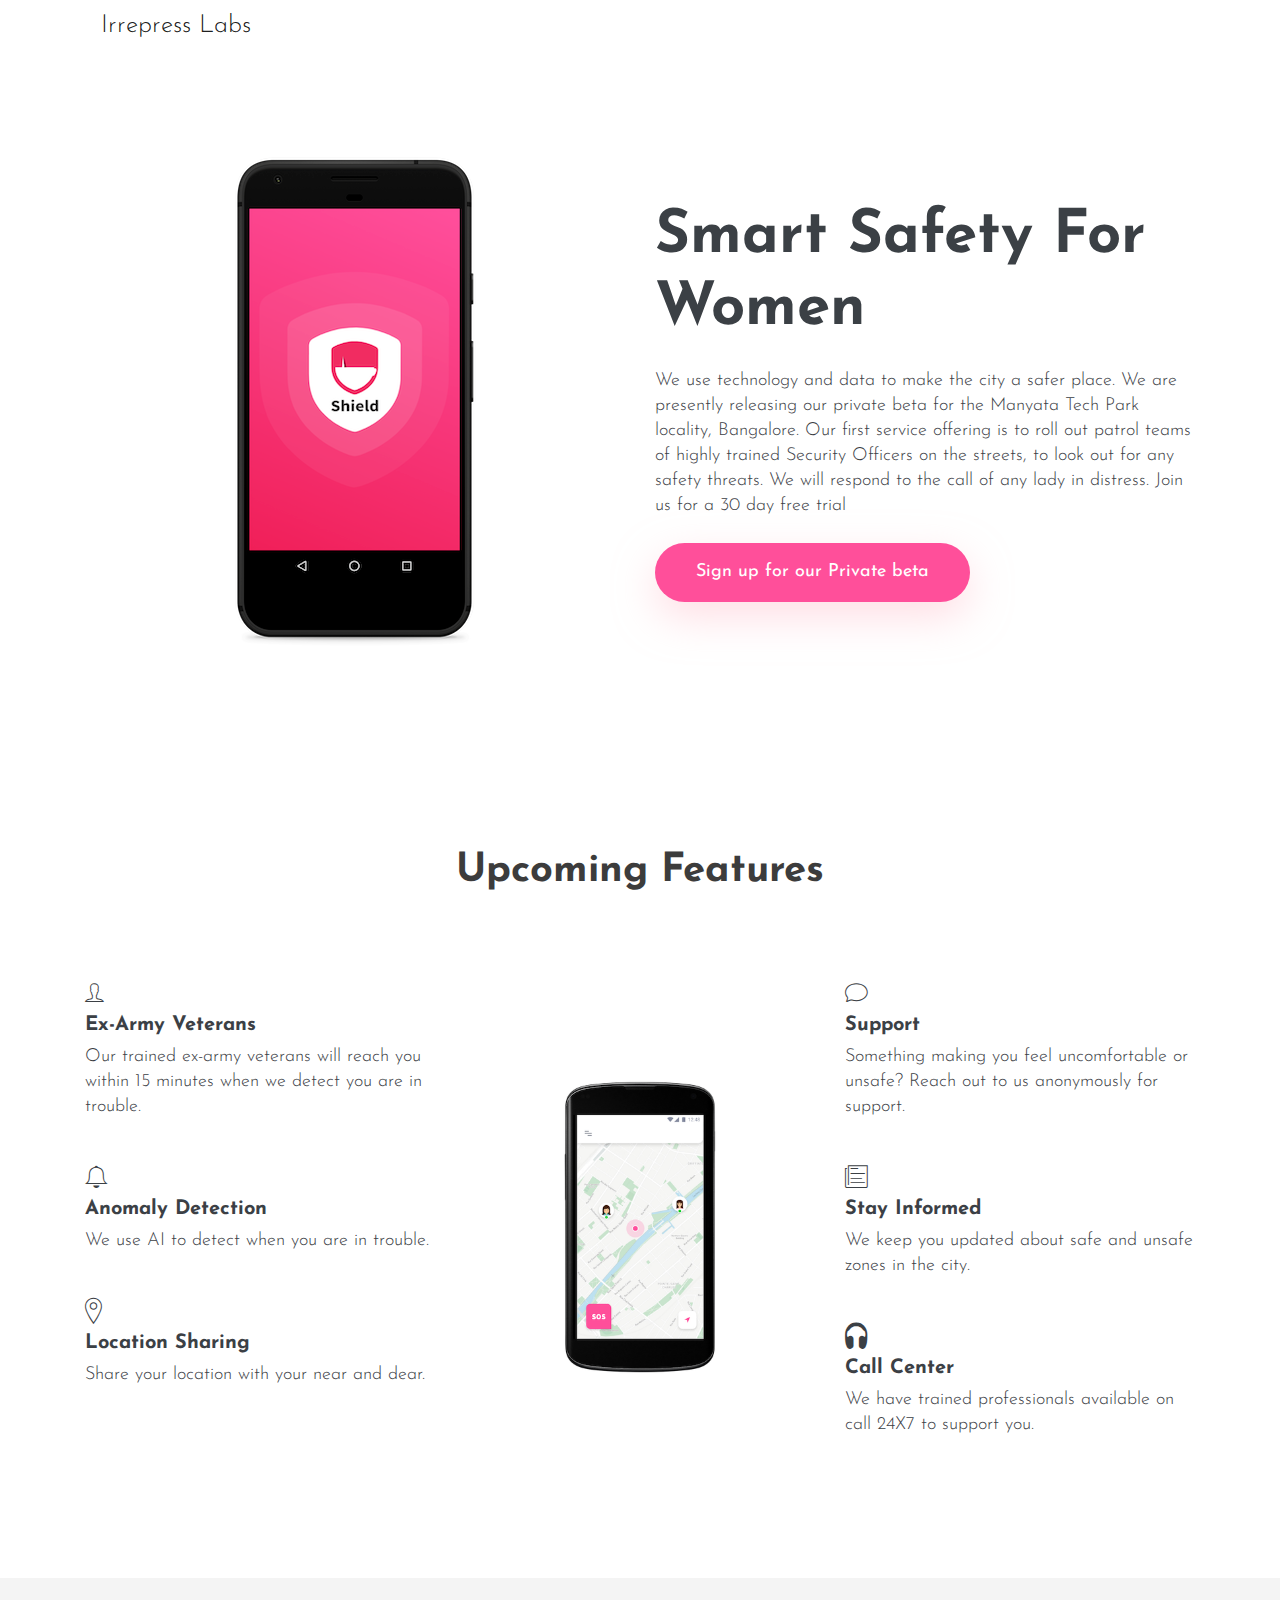
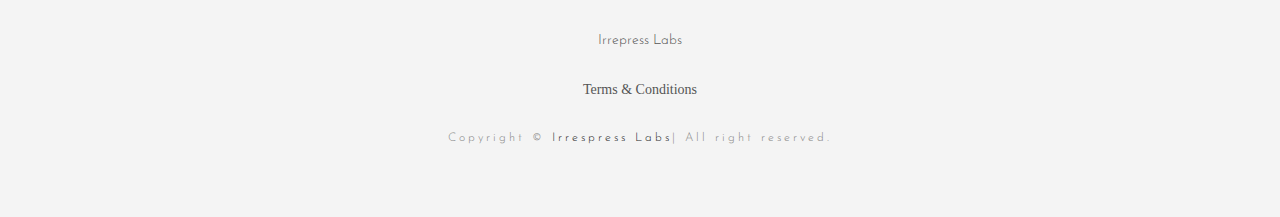
<file: index.html>
<!DOCTYPE html>
<html class="no-js">

<head>
    <meta charset="utf-8">
    <meta http-equiv="X-UA-Compatible" content="IE=edge">
    <title>Irrepress Labs</title>
    <meta name="description" content="">
    <meta name="viewport" content="width=device-width, initial-scale=1">

    <!-- Place favicon.ico and apple-touch-icon.png in the root directory -->

    <!-- Fonts -->
    <!-- Source Sans Pro -->
    <link href="https://fonts.googleapis.com/css?family=Droid+Serif:400i|Source+Sans+Pro:300,400,600,700" rel="stylesheet">

    <link href="https://fonts.googleapis.com/css?family=Josefin+Sans:300,400,600,700" rel="stylesheet">

    <!-- CSS -->
    <!-- Bootstrap CDN -->
    <link rel="stylesheet" href="plugins/bootstrap/bootstrap.min.css">
    <link rel="stylesheet" href="plugins/themefisher-fonts/themefisher-fonts.css">
    <link rel="stylesheet" href="plugins/owl-carousel/owl.carousel.css">
    <link rel="stylesheet" href="plugins/magnific-popup/magnific-popup.css">
    <link rel="stylesheet" href="css/style.css">
    <!-- Responsive Stylesheet -->
</head>

<body id="body">



    <!-- navigation -->
    <header>
        <div class="container">
            <nav class="navbar navbar-expand-lg navbar-light bg-white">
                <a class="navbar-brand" href="#">Irrepress Labs</a>
                <button class="navbar-toggler" type="button" data-toggle="collapse" data-target="#navbarSupportedContent"
                    aria-controls="navbarSupportedContent" aria-expanded="false" aria-label="Toggle navigation">
                    <span class="navbar-toggler-icon"></span>
                </button>


            </nav>
        </div>
    </header>
    <!-- /navigation -->

    <!-- hero area -->
    <section class="section">
        <div class="container">
            <div class="row">
                <div class="col-md-6 text-center mb-5 mb-md-0">
                    <img src="images/watch.png" alt="">
                </div>
                <div class="col-md-6 align-self-center text-center text-md-left">
                    <div class="block">
                        <h1 class="font-weight-bold mb-4 font-size-60">Smart Safety For Women</h1>
                        <p class="mb-4">We use technology and data to make the city a safer place. We are presently releasing our private beta for the Manyata Tech Park locality, Bangalore. Our first service offering is to roll out patrol teams of highly trained Security Officers on the streets, to look out for any safety threats. We will respond to the call of any lady in distress. Join us for a 30 day free trial
 </p>
                        <a class="btn btn-main" href="https://forms.gle/pcSQGYJD7HXKxAwr6" target="_blank" role="button">Sign up for our Private beta</a>
                    </div>
                </div>
            </div><!-- .row close -->
        </div><!-- .container close -->
    </section><!-- header close -->


    <!--
        Feature start
        ==================== -->
    <section class="section">
        <div class="container">
            <div class="row">
                <div class="col-12">
                    <div class="heading">
                        <h2>Upcoming Features</h2>
                    </div>
                </div>
                <div class="col-md-4">
                    <div class="mb-40 text-center text-md-left">
                        <i class="d-inlin-block h2 mb-10 tf-ion-ios-person-outline"></i>
                        <h4 class="font-weight-bold mb-2">Ex-Army Veterans</h4>
                        <p>Our trained ex-army veterans will reach you within 15 minutes when we detect you are in trouble.</p>
                    </div>
                    <div class="mb-40 text-center text-md-left">
                        <i class="d-inlin-block h2 mb-10 tf-ion-ios-bell-outline"></i>
                        <h4 class="font-weight-bold mb-2">Anomaly Detection</h4>
                        <p>We use AI to detect when you are in trouble.</p>
                    </div>
                    <div class="mb-40 text-center text-md-left">
                        <i class="d-inlin-block h2 mb-10 tf-ion-ios-location-outline"></i>
                        <h4 class="font-weight-bold mb-2">Location Sharing</h4>
                        <p>Share your location with your near and dear.</p>
                    </div>
                </div>
                <div class="col-md-4 text-center align-self-center mb-4 mb-md-0">
                    <img class="img-fluid" src="images/app.png" alt="">
                </div>
                <div class="col-md-4">
            <div class="mb-40 text-center text-md-left">
                <i class="d-inlin-block h2 mb-10 tf-ion-ios-chatbubble-outline"></i>
                <h4 class="font-weight-bold mb-2">Support</h4>
                <p>Something making you feel uncomfortable or unsafe? Reach out to us anonymously for support.</p>
            </div>
                    <div class="mb-40 text-center text-md-left">
                        <i class="d-inlin-block h2 mb-10 tf-ion-ios-paper-outline"></i>
                        <h4 class="font-weight-bold mb-2">Stay Informed</h4>
                        <p>We keep you updated about safe and unsafe zones in the city.</p>
                    </div>

                    <div class="mb-40 text-center text-md-left">
                        <i class="d-inlin-block h2 mb-10 tf-ion-headphone"></i>
                        <h4 class="font-weight-bold mb-2">Call Center</h4>
                        <p>We have trained professionals available on call 24X7 to support you.</p>
                    </div>
                </div>
            </div>
        </div><!-- .container close -->
    </section><!-- #service close -->














    <footer>
        <div class="container text-center">
            <div class="row">
                <div class="col-md-12">
                    <div class="block">
                        <a href="#" class="footer-logo mb-4">Irrepress Labs</a>
                        <a href="./terms.docx" class="footer-logo mb-4" style="font-family:Futura">Terms & Conditions</a>

                        <p class="copyright-text">Copyright &copy; <a href="http://www.Themefisher.com">Irrespress Labs</a>|
                            All right reserved.</p>
                    </div>
                </div>
            </div>
        </div>
    </footer>


    <!-- Js -->
    <script src="plugins/jquery-2.1.1.min.js"></script>
    <script src="plugins/bootstrap/bootstrap.min.js"></script>
    <script src="plugins/owl-carousel/owl.carousel.min.js"></script>
    <script src="plugins/magnific-popup/jquery.magnific.popup.min.js"></script>
    <script src="js/main.js"></script>

</body>

</html>
</file>
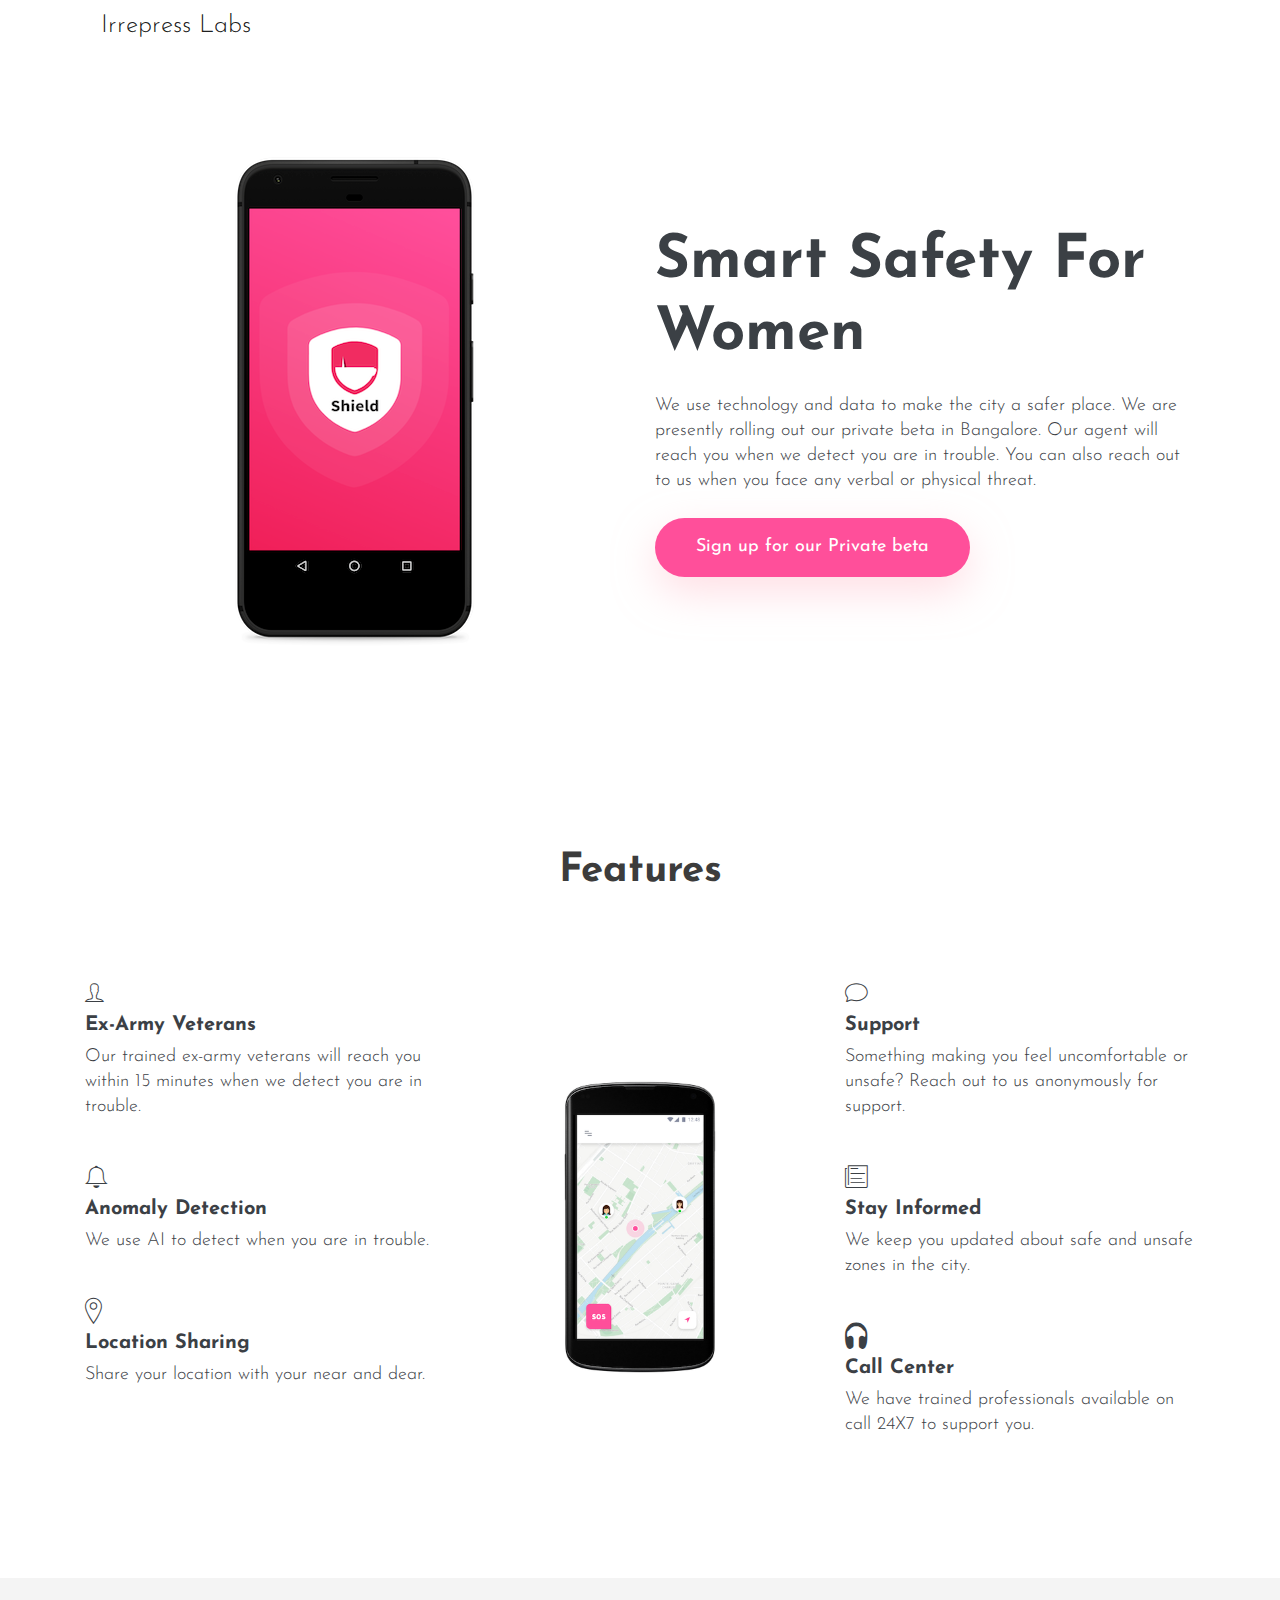
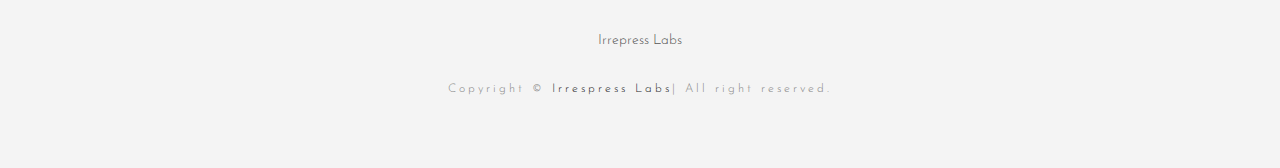
<file: index_copy.html>
<!DOCTYPE html>
<html class="no-js">

<head>
    <meta charset="utf-8">
    <meta http-equiv="X-UA-Compatible" content="IE=edge">
    <title>Irrepress Labs</title>
    <meta name="description" content="">
    <meta name="viewport" content="width=device-width, initial-scale=1">

    <!-- Place favicon.ico and apple-touch-icon.png in the root directory -->

    <!-- Fonts -->
    <!-- Source Sans Pro -->
    <link href="https://fonts.googleapis.com/css?family=Droid+Serif:400i|Source+Sans+Pro:300,400,600,700" rel="stylesheet">

    <link href="https://fonts.googleapis.com/css?family=Josefin+Sans:300,400,600,700" rel="stylesheet">

    <!-- CSS -->
    <!-- Bootstrap CDN -->
    <link rel="stylesheet" href="plugins/bootstrap/bootstrap.min.css">
    <link rel="stylesheet" href="plugins/themefisher-fonts/themefisher-fonts.css">
    <link rel="stylesheet" href="plugins/owl-carousel/owl.carousel.css">
    <link rel="stylesheet" href="plugins/magnific-popup/magnific-popup.css">
    <link rel="stylesheet" href="css/style.css">
    <!-- Responsive Stylesheet -->
</head>

<body id="body">



    <!-- navigation -->
    <header>
        <div class="container">
            <nav class="navbar navbar-expand-lg navbar-light bg-white">
                <a class="navbar-brand" href="#">Irrepress Labs</a>
                <button class="navbar-toggler" type="button" data-toggle="collapse" data-target="#navbarSupportedContent"
                    aria-controls="navbarSupportedContent" aria-expanded="false" aria-label="Toggle navigation">
                    <span class="navbar-toggler-icon"></span>
                </button>


            </nav>
        </div>
    </header>
    <!-- /navigation -->

    <!-- hero area -->
    <section class="section">
        <div class="container">
            <div class="row">
                <div class="col-md-6 text-center mb-5 mb-md-0">
                    <img src="images/watch.png" alt="">
                </div>
                <div class="col-md-6 align-self-center text-center text-md-left">
                    <div class="block">
                        <h1 class="font-weight-bold mb-4 font-size-60">Smart Safety For Women</h1>
                        <p class="mb-4">We use technology and data to make the city a safer place. We are presently rolling out our private beta in Bangalore. Our agent will reach you when we detect you are in trouble. You can also reach out to us when you face any verbal or physical threat.
 </p>
                        <a class="btn btn-main" href="https://groups.google.com/forum/#!forum/shield-beta-program" target="_blank" role="button">Sign up for our Private beta</a>
                    </div>
                </div>
            </div><!-- .row close -->
        </div><!-- .container close -->
    </section><!-- header close -->


    <!--
        Feature start
        ==================== -->
    <section class="section">
        <div class="container">
            <div class="row">
                <div class="col-12">
                    <div class="heading">
                        <h2>Features</h2>
                    </div>
                </div>
                <div class="col-md-4">
                    <div class="mb-40 text-center text-md-left">
                        <i class="d-inlin-block h2 mb-10 tf-ion-ios-person-outline"></i>
                        <h4 class="font-weight-bold mb-2">Ex-Army Veterans</h4>
                        <p>Our trained ex-army veterans will reach you within 15 minutes when we detect you are in trouble.</p>
                    </div>
                    <div class="mb-40 text-center text-md-left">
                        <i class="d-inlin-block h2 mb-10 tf-ion-ios-bell-outline"></i>
                        <h4 class="font-weight-bold mb-2">Anomaly Detection</h4>
                        <p>We use AI to detect when you are in trouble.</p>
                    </div>
                    <div class="mb-40 text-center text-md-left">
                        <i class="d-inlin-block h2 mb-10 tf-ion-ios-location-outline"></i>
                        <h4 class="font-weight-bold mb-2">Location Sharing</h4>
                        <p>Share your location with your near and dear.</p>
                    </div>
                </div>
                <div class="col-md-4 text-center align-self-center mb-4 mb-md-0">
                    <img class="img-fluid" src="images/app.png" alt="">
                </div>
                <div class="col-md-4">
            <div class="mb-40 text-center text-md-left">
                <i class="d-inlin-block h2 mb-10 tf-ion-ios-chatbubble-outline"></i>
                <h4 class="font-weight-bold mb-2">Support</h4>
                <p>Something making you feel uncomfortable or unsafe? Reach out to us anonymously for support.</p>
            </div>
                    <div class="mb-40 text-center text-md-left">
                        <i class="d-inlin-block h2 mb-10 tf-ion-ios-paper-outline"></i>
                        <h4 class="font-weight-bold mb-2">Stay Informed</h4>
                        <p>We keep you updated about safe and unsafe zones in the city.</p>
                    </div>

                    <div class="mb-40 text-center text-md-left">
                        <i class="d-inlin-block h2 mb-10 tf-ion-headphone"></i>
                        <h4 class="font-weight-bold mb-2">Call Center</h4>
                        <p>We have trained professionals available on call 24X7 to support you.</p>
                    </div>
                </div>
            </div>
        </div><!-- .container close -->
    </section><!-- #service close -->














    <footer>
        <div class="container text-center">
            <div class="row">
                <div class="col-md-12">
                    <div class="block">
                        <a href="#" class="footer-logo mb-4">Irrepress Labs</a>

                        <p class="copyright-text">Copyright &copy; <a href="http://www.Themefisher.com">Irrespress Labs</a>|
                            All right reserved.</p>
                    </div>
                </div>
            </div>
        </div>
    </footer>


    <!-- Js -->
    <script src="plugins/jquery-2.1.1.min.js"></script>
    <script src="plugins/bootstrap/bootstrap.min.js"></script>
    <script src="plugins/owl-carousel/owl.carousel.min.js"></script>
    <script src="plugins/magnific-popup/jquery.magnific.popup.min.js"></script>
    <script src="js/main.js"></script>

</body>

</html>
</file>
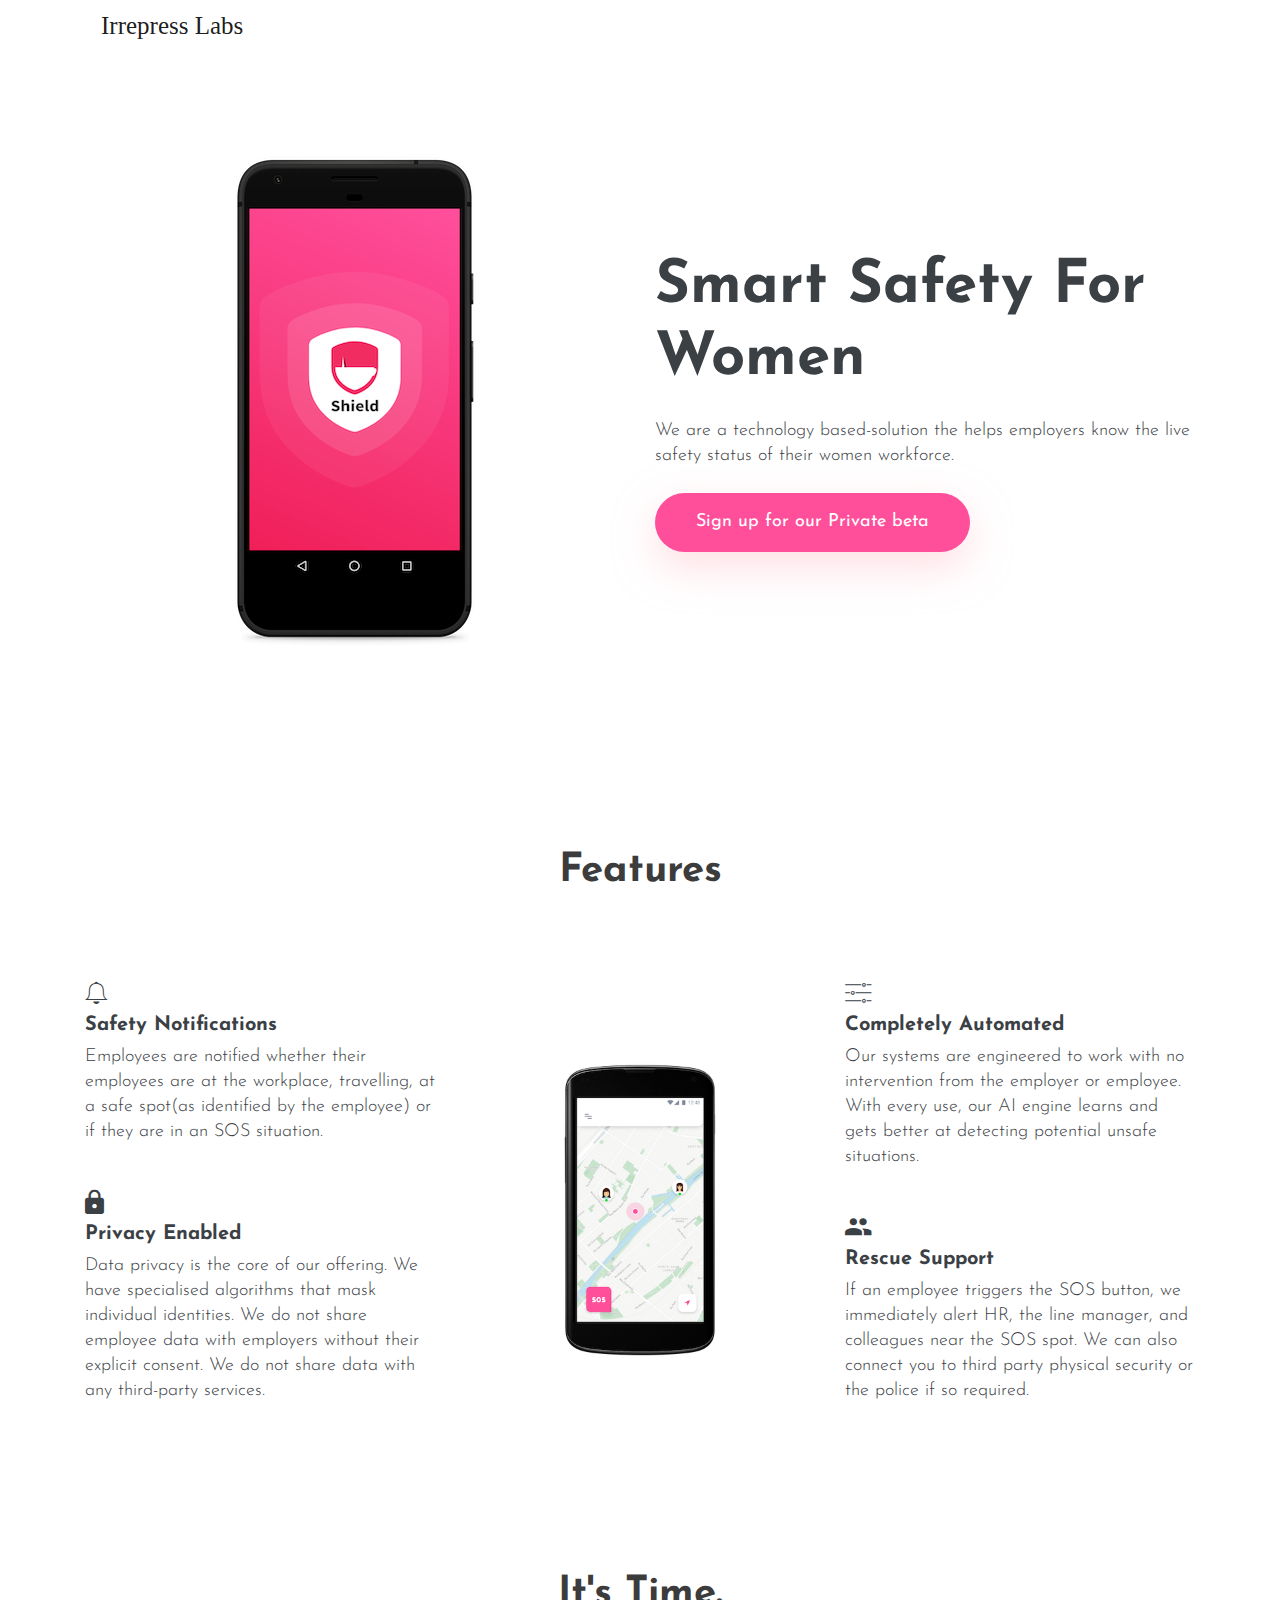
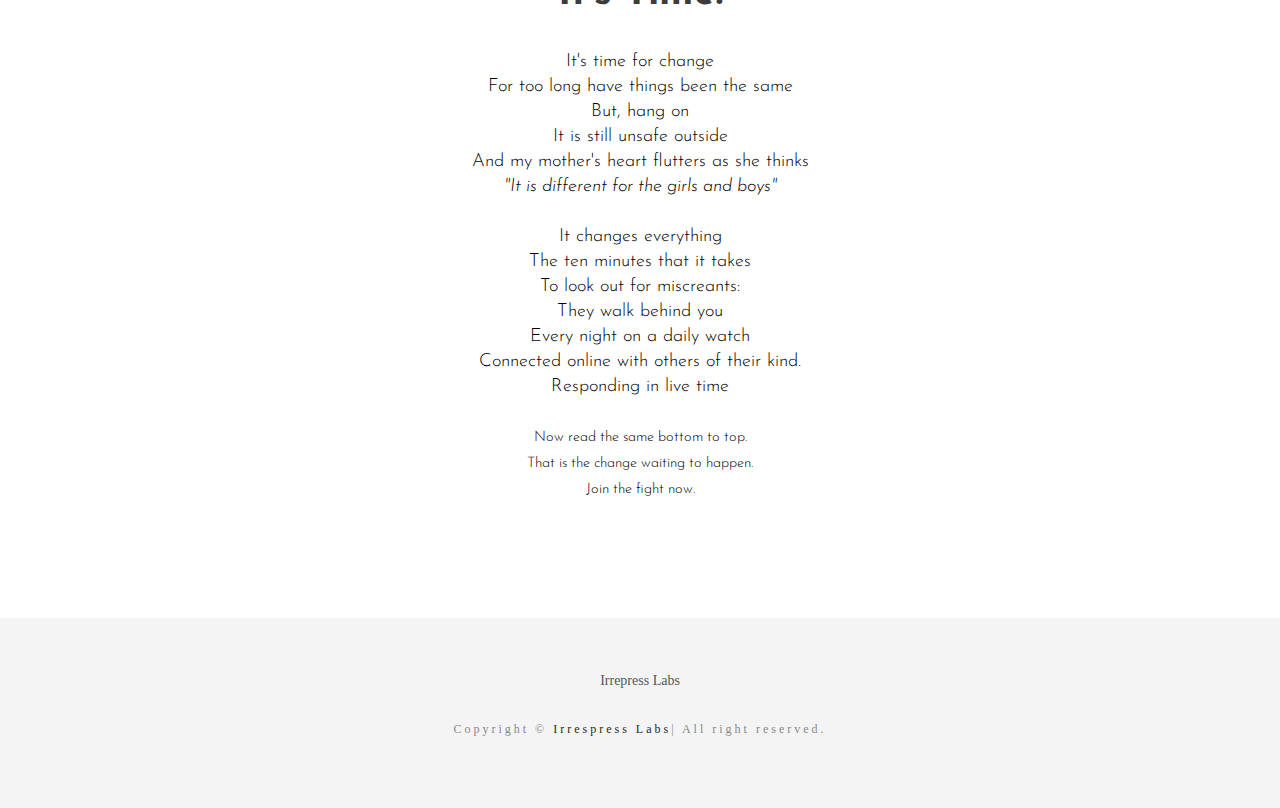
<file: index_htm.html>
<!DOCTYPE html>
<html class="no-js">

<head>
    <meta charset="utf-8">
    <meta http-equiv="X-UA-Compatible" content="IE=edge">
    <title>Irrepress Labs</title>
    <meta name="description" content="">
    <meta name="viewport" content="width=device-width, initial-scale=1">

    <!-- Place favicon.ico and apple-touch-icon.png in the root directory -->

    <!-- Fonts -->
    <!-- Source Sans Pro -->
    <link href="https://fonts.googleapis.com/css?family=Droid+Serif:400i|Source+Sans+Pro:300,400,600,700" rel="stylesheet">

    <link href="https://fonts.googleapis.com/css?family=Josefin+Sans:300,400,600,700" rel="stylesheet">

    <!-- CSS -->
    <!-- Bootstrap CDN -->
    <link rel="stylesheet" href="plugins/bootstrap/bootstrap.min.css">
    <link rel="stylesheet" href="plugins/themefisher-fonts/themefisher-fonts.css">
    <link rel="stylesheet" href="plugins/owl-carousel/owl.carousel.css">
    <link rel="stylesheet" href="plugins/magnific-popup/magnific-popup.css">
    <link rel="stylesheet" href="css/style.css">
    <!-- Responsive Stylesheet -->
</head>

<body id="body">



    <!-- navigation -->
    <header>
        <div class="container">
            <nav class="navbar navbar-expand-lg navbar-light bg-white">
                <a class="navbar-brand" href="#" style="font-family:Futura !important">Irrepress Labs</a>
                <button class="navbar-toggler" type="button" data-toggle="collapse" data-target="#navbarSupportedContent"
                    aria-controls="navbarSupportedContent" aria-expanded="false" aria-label="Toggle navigation">
                    <span class="navbar-toggler-icon"></span>
                </button>


            </nav>
        </div>
    </header>
    <!-- /navigation -->

    <!-- hero area -->
    <section class="section">
        <div class="container">
            <div class="row">
                <div class="col-md-6 text-center mb-5 mb-md-0">
                    <img src="images/watch.png" alt="">
                </div>
                <div class="col-md-6 align-self-center text-center text-md-left">
                    <div class="block">
                        <h1 class="font-weight-bold mb-4 font-size-60">Smart Safety For Women</h1>
                        <p class="mb-4"> We are a technology based-solution the helps employers know the live safety status of their women workforce.
 </p>
                        <a class="btn btn-main" href="https://docs.google.com/forms/d/e/1FAIpQLSeo3p3RQ3dvDtU__i62TInJz2x5HRU4K5iEwrTOkBavNiHfFQ/viewform" target="_blank" role="button">Sign up for our Private beta</a>
                    </div>
                </div>
            </div><!-- .row close -->
        </div><!-- .container close -->
    </section><!-- header close -->


    <!--
        Feature start
        ==================== -->
    <section class="section">
        <div class="container">
            <div class="row">
                <div class="col-12">
                    <div class="heading">
                        <h2>Features</h2>
                    </div>
                </div>
                <div class="col-md-4">
                    <div class="mb-40 text-center text-md-left">
                        <i class="d-inlin-block h2 mb-10 tf-ion-ios-bell-outline"></i>
                        <h4 class="font-weight-bold mb-2">Safety Notifications</h4>
                        <p>Employees are notified whether their employees are at the workplace, travelling, at a safe spot(as identified by the employee) or if they are in an SOS situation.</p>
                    </div>

                    <div class="mb-40 text-center text-md-left">
                        <i class="d-inlin-block h2 mb-10 tf-ion-android-lock"></i>
                        <h4 class="font-weight-bold mb-2">Privacy Enabled</h4>
                        <p>Data privacy is the core of our offering. We have specialised algorithms that mask individual identities. We do not share employee data with employers without their explicit consent. We do not share data with any third-party services.</p>
                    </div>
                </div>
                <div class="col-md-4 text-center align-self-center mb-4 mb-md-0">
                    <img class="img-fluid" src="images/app.png" alt="">
                </div>
                <div class="col-md-4">
            <div class="mb-40 text-center text-md-left">
                <i class="d-inlin-block h2 mb-10 tf-ion-ios-settings"></i>
                <h4 class="font-weight-bold mb-2">Completely Automated</h4>
                <p>Our systems are engineered to work with no intervention from the employer or employee. With every use, our AI engine learns and gets better at detecting potential unsafe situations.</p>
            </div>


                    <div class="mb-40 text-center text-md-left">
                        <i class="d-inlin-block h2 mb-10 tf-ion-android-people"></i>
                        <h4 class="font-weight-bold mb-2">Rescue Support</h4>
                        <p>If an employee triggers the SOS button, we immediately alert HR, the line manager, and colleagues near the SOS spot. We can also connect you to third party physical security or the police if so required.</p>
                    </div>
                </div>
            </div>
        </div><!-- .container close -->
    </section><!-- #service close -->

<section class="section" style="padding-top:30px">
        <div class="container">
            <div class="row">
                <div class="col-12">
                    <div class="heading" style="padding-bottom:20px">
                        <h2>It's time.</h2>
                    </div>
                </div>

    <div class="col-md-4">

    </div>
    <div class="col-md-4">
  <p style="text-align: justify;    text-align-last: center;color:#000000;font-size:1.3em">It's time for change <br>For too long have things been the same<br> But, hang on <br>It is still unsafe outside <br/> And my mother's heart flutters as she thinks <br> <i>"It is different for the girls and boys"</i> <br><br>
  It changes everything <br>The ten minutes that it takes<br> To look out for miscreants: <br>They walk behind you <br/> Every night on a daily watch <br> Connected online with others of their kind. <br>Responding in live time <br>
  <br>
  <span style="font-size:0.8em"> Now read the same bottom to top. <br>
  That is the change waiting to happen. <br>
  Join the fight now. </span>
  </p>
    </div>    <div class="col-md-4">

        </div>

            </div>
        </div><!-- .container close -->
    </section>












    <footer>
        <div class="container text-center">
            <div class="row">
                <div class="col-md-12">
                    <div class="block">
                        <a href="#" class="footer-logo mb-4" style="font-family:Futura">Irrepress Labs</a>

                        <p class="copyright-text" style="font-family:Futura">Copyright &copy; <a href="#">Irrespress Labs</a>|
                            All right reserved.</p>
                    </div>
                </div>
            </div>
        </div>
    </footer>


    <!-- Js -->
    <script src="plugins/jquery-2.1.1.min.js"></script>
    <script src="plugins/bootstrap/bootstrap.min.js"></script>
    <script src="plugins/owl-carousel/owl.carousel.min.js"></script>
    <script src="plugins/magnific-popup/jquery.magnific.popup.min.js"></script>
    <script src="js/main.js"></script>

</body>

</html>
</file>
<file: plugins/themefisher-fonts/themefisher-fonts.css>
@font-face {
  font-family: 'themefisher-font';
  src:  url('fonts/themefisher-font.eot?ug5hnh');
  src:  url('fonts/themefisher-font.eot?ug5hnh#iefix') format('embedded-opentype'),
    url('fonts/themefisher-font.ttf?ug5hnh') format('truetype'),
    url('fonts/themefisher-font.woff?ug5hnh') format('woff'),
    url('fonts/themefisher-font.svg?ug5hnh#themefisher-font') format('svg');
  font-weight: normal;
  font-style: normal;
}

[class^="tf-"], [class*=" tf-"] {
  /* use !important to prevent issues with browser extensions that change fonts */
  font-family: 'themefisher-font' !important;
  speak: none;
  font-style: normal;
  font-weight: normal;
  font-variant: normal;
  text-transform: none;
  line-height: 1;

  /* Better Font Rendering =========== */
  -webkit-font-smoothing: antialiased;
  -moz-osx-font-smoothing: grayscale;
}

.tf-ion-alert-circled:before {
  content: "\f100";
}
.tf-ion-alert:before {
  content: "\f101";
}
.tf-ion-android-add-circle:before {
  content: "\f359";
}
.tf-ion-android-add:before {
  content: "\f2c7";
}
.tf-ion-android-alarm-clock:before {
  content: "\f35a";
}
.tf-ion-android-alert:before {
  content: "\f35b";
}
.tf-ion-android-apps:before {
  content: "\f35c";
}
.tf-ion-android-archive:before {
  content: "\f2c9";
}
.tf-ion-android-arrow-back:before {
  content: "\f2ca";
}
.tf-ion-android-arrow-down:before {
  content: "\f35d";
}
.tf-ion-android-arrow-dropdown-circle:before {
  content: "\f35e";
}
.tf-ion-android-arrow-dropdown:before {
  content: "\f35f";
}
.tf-ion-android-arrow-dropleft-circle:before {
  content: "\f360";
}
.tf-ion-android-arrow-dropleft:before {
  content: "\f361";
}
.tf-ion-android-arrow-dropright-circle:before {
  content: "\f362";
}
.tf-ion-android-arrow-dropright:before {
  content: "\f363";
}
.tf-ion-android-arrow-dropup-circle:before {
  content: "\f364";
}
.tf-ion-android-arrow-dropup:before {
  content: "\f365";
}
.tf-ion-android-arrow-forward:before {
  content: "\f30f";
}
.tf-ion-android-arrow-up:before {
  content: "\f366";
}
.tf-ion-android-attach:before {
  content: "\f367";
}
.tf-ion-android-bar:before {
  content: "\f368";
}
.tf-ion-android-bicycle:before {
  content: "\f369";
}
.tf-ion-android-boat:before {
  content: "\f36a";
}
.tf-ion-android-bookmark:before {
  content: "\f36b";
}
.tf-ion-android-bulb:before {
  content: "\f36c";
}
.tf-ion-android-bus:before {
  content: "\f36d";
}
.tf-ion-android-calendar:before {
  content: "\f2d1";
}
.tf-ion-android-call:before {
  content: "\f2d2";
}
.tf-ion-android-camera:before {
  content: "\f2d3";
}
.tf-ion-android-cancel:before {
  content: "\f36e";
}
.tf-ion-android-car:before {
  content: "\f36f";
}
.tf-ion-android-cart:before {
  content: "\f370";
}
.tf-ion-android-chat:before {
  content: "\f2d4";
}
.tf-ion-android-checkbox-blank:before {
  content: "\f371";
}
.tf-ion-android-checkbox-outline-blank:before {
  content: "\f372";
}
.tf-ion-android-checkbox-outline:before {
  content: "\f373";
}
.tf-ion-android-checkbox:before {
  content: "\f374";
}
.tf-ion-android-checkmark-circle:before {
  content: "\f375";
}
.tf-ion-android-clipboard:before {
  content: "\f376";
}
.tf-ion-android-close:before {
  content: "\f2d7";
}
.tf-ion-android-cloud-circle:before {
  content: "\f377";
}
.tf-ion-android-cloud-done:before {
  content: "\f378";
}
.tf-ion-android-cloud-outline:before {
  content: "\f379";
}
.tf-ion-android-cloud:before {
  content: "\f37a";
}
.tf-ion-android-color-palette:before {
  content: "\f37b";
}
.tf-ion-android-compass:before {
  content: "\f37c";
}
.tf-ion-android-contact:before {
  content: "\f2d8";
}
.tf-ion-android-contacts:before {
  content: "\f2d9";
}
.tf-ion-android-contract:before {
  content: "\f37d";
}
.tf-ion-android-create:before {
  content: "\f37e";
}
.tf-ion-android-delete:before {
  content: "\f37f";
}
.tf-ion-android-desktop:before {
  content: "\f380";
}
.tf-ion-android-document:before {
  content: "\f381";
}
.tf-ion-android-done-all:before {
  content: "\f382";
}
.tf-ion-android-done:before {
  content: "\f383";
}
.tf-ion-android-download:before {
  content: "\f2dd";
}
.tf-ion-android-drafts:before {
  content: "\f384";
}
.tf-ion-android-exit:before {
  content: "\f385";
}
.tf-ion-android-expand:before {
  content: "\f386";
}
.tf-ion-android-favorite-outline:before {
  content: "\f387";
}
.tf-ion-android-favorite:before {
  content: "\f388";
}
.tf-ion-android-film:before {
  content: "\f389";
}
.tf-ion-android-folder-open:before {
  content: "\f38a";
}
.tf-ion-android-folder:before {
  content: "\f2e0";
}
.tf-ion-android-funnel:before {
  content: "\f38b";
}
.tf-ion-android-globe:before {
  content: "\f38c";
}
.tf-ion-android-hand:before {
  content: "\f2e3";
}
.tf-ion-android-hangout:before {
  content: "\f38d";
}
.tf-ion-android-happy:before {
  content: "\f38e";
}
.tf-ion-android-home:before {
  content: "\f38f";
}
.tf-ion-android-image:before {
  content: "\f2e4";
}
.tf-ion-android-laptop:before {
  content: "\f390";
}
.tf-ion-android-list:before {
  content: "\f391";
}
.tf-ion-android-locate:before {
  content: "\f2e9";
}
.tf-ion-android-lock:before {
  content: "\f392";
}
.tf-ion-android-mail:before {
  content: "\f2eb";
}
.tf-ion-android-map:before {
  content: "\f393";
}
.tf-ion-android-menu:before {
  content: "\f394";
}
.tf-ion-android-microphone-off:before {
  content: "\f395";
}
.tf-ion-android-microphone:before {
  content: "\f2ec";
}
.tf-ion-android-more-horizontal:before {
  content: "\f396";
}
.tf-ion-android-more-vertical:before {
  content: "\f397";
}
.tf-ion-android-navigate:before {
  content: "\f398";
}
.tf-ion-android-notifications-none:before {
  content: "\f399";
}
.tf-ion-android-notifications-off:before {
  content: "\f39a";
}
.tf-ion-android-notifications:before {
  content: "\f39b";
}
.tf-ion-android-open:before {
  content: "\f39c";
}
.tf-ion-android-options:before {
  content: "\f39d";
}
.tf-ion-android-people:before {
  content: "\f39e";
}
.tf-ion-android-person-add:before {
  content: "\f39f";
}
.tf-ion-android-person:before {
  content: "\f3a0";
}
.tf-ion-android-phone-landscape:before {
  content: "\f3a1";
}
.tf-ion-android-phone-portrait:before {
  content: "\f3a2";
}
.tf-ion-android-pin:before {
  content: "\f3a3";
}
.tf-ion-android-plane:before {
  content: "\f3a4";
}
.tf-ion-android-playstore:before {
  content: "\f2f0";
}
.tf-ion-android-print:before {
  content: "\f3a5";
}
.tf-ion-android-radio-button-off:before {
  content: "\f3a6";
}
.tf-ion-android-radio-button-on:before {
  content: "\f3a7";
}
.tf-ion-android-refresh:before {
  content: "\f3a8";
}
.tf-ion-android-remove-circle:before {
  content: "\f3a9";
}
.tf-ion-android-remove:before {
  content: "\f2f4";
}
.tf-ion-android-restaurant:before {
  content: "\f3aa";
}
.tf-ion-android-sad:before {
  content: "\f3ab";
}
.tf-ion-android-search:before {
  content: "\f2f5";
}
.tf-ion-android-send:before {
  content: "\f2f6";
}
.tf-ion-android-settings:before {
  content: "\f2f7";
}
.tf-ion-android-share-alt:before {
  content: "\f3ac";
}
.tf-ion-android-share:before {
  content: "\f2f8";
}
.tf-ion-android-star-half:before {
  content: "\f3ad";
}
.tf-ion-android-star-outline:before {
  content: "\f3ae";
}
.tf-ion-android-star:before {
  content: "\f2fc";
}
.tf-ion-android-stopwatch:before {
  content: "\f2fd";
}
.tf-ion-android-subway:before {
  content: "\f3af";
}
.tf-ion-android-sunny:before {
  content: "\f3b0";
}
.tf-ion-android-sync:before {
  content: "\f3b1";
}
.tf-ion-android-textsms:before {
  content: "\f3b2";
}
.tf-ion-android-time:before {
  content: "\f3b3";
}
.tf-ion-android-train:before {
  content: "\f3b4";
}
.tf-ion-android-unlock:before {
  content: "\f3b5";
}
.tf-ion-android-upload:before {
  content: "\f3b6";
}
.tf-ion-android-volume-down:before {
  content: "\f3b7";
}
.tf-ion-android-volume-mute:before {
  content: "\f3b8";
}
.tf-ion-android-volume-off:before {
  content: "\f3b9";
}
.tf-ion-android-volume-up:before {
  content: "\f3ba";
}
.tf-ion-android-walk:before {
  content: "\f3bb";
}
.tf-ion-android-warning:before {
  content: "\f3bc";
}
.tf-ion-android-watch:before {
  content: "\f3bd";
}
.tf-ion-android-wifi:before {
  content: "\f305";
}
.tf-ion-aperture:before {
  content: "\f313";
}
.tf-ion-archive:before {
  content: "\f102";
}
.tf-ion-arrow-down-a:before {
  content: "\f103";
}
.tf-ion-arrow-down-b:before {
  content: "\f104";
}
.tf-ion-arrow-down-c:before {
  content: "\f105";
}
.tf-ion-arrow-expand:before {
  content: "\f25e";
}
.tf-ion-arrow-graph-down-left:before {
  content: "\f25f";
}
.tf-ion-arrow-graph-down-right:before {
  content: "\f260";
}
.tf-ion-arrow-graph-up-left:before {
  content: "\f261";
}
.tf-ion-arrow-graph-up-right:before {
  content: "\f262";
}
.tf-ion-arrow-left-a:before {
  content: "\f106";
}
.tf-ion-arrow-left-b:before {
  content: "\f107";
}
.tf-ion-arrow-left-c:before {
  content: "\f108";
}
.tf-ion-arrow-move:before {
  content: "\f263";
}
.tf-ion-arrow-resize:before {
  content: "\f264";
}
.tf-ion-arrow-return-left:before {
  content: "\f265";
}
.tf-ion-arrow-return-right:before {
  content: "\f266";
}
.tf-ion-arrow-right-a:before {
  content: "\f109";
}
.tf-ion-arrow-right-b:before {
  content: "\f10a";
}
.tf-ion-arrow-right-c:before {
  content: "\f10b";
}
.tf-ion-arrow-shrink:before {
  content: "\f267";
}
.tf-ion-arrow-swap:before {
  content: "\f268";
}
.tf-ion-arrow-up-a:before {
  content: "\f10c";
}
.tf-ion-arrow-up-b:before {
  content: "\f10d";
}
.tf-ion-arrow-up-c:before {
  content: "\f10e";
}
.tf-ion-asterisk:before {
  content: "\f314";
}
.tf-ion-at:before {
  content: "\f10f";
}
.tf-ion-backspace-outline:before {
  content: "\f3be";
}
.tf-ion-backspace:before {
  content: "\f3bf";
}
.tf-ion-bag:before {
  content: "\f110";
}
.tf-ion-battery-charging:before {
  content: "\f111";
}
.tf-ion-battery-empty:before {
  content: "\f112";
}
.tf-ion-battery-full:before {
  content: "\f113";
}
.tf-ion-battery-half:before {
  content: "\f114";
}
.tf-ion-battery-low:before {
  content: "\f115";
}
.tf-ion-beaker:before {
  content: "\f269";
}
.tf-ion-beer:before {
  content: "\f26a";
}
.tf-ion-bluetooth:before {
  content: "\f116";
}
.tf-ion-bonfire:before {
  content: "\f315";
}
.tf-ion-bookmark:before {
  content: "\f26b";
}
.tf-ion-bowtie:before {
  content: "\f3c0";
}
.tf-ion-briefcase:before {
  content: "\f26c";
}
.tf-ion-bug:before {
  content: "\f2be";
}
.tf-ion-calculator:before {
  content: "\f26d";
}
.tf-ion-calendar:before {
  content: "\f117";
}
.tf-ion-camera:before {
  content: "\f118";
}
.tf-ion-card:before {
  content: "\f119";
}
.tf-ion-cash:before {
  content: "\f316";
}
.tf-ion-chatbox-working:before {
  content: "\f11a";
}
.tf-ion-chatbox:before {
  content: "\f11b";
}
.tf-ion-chatboxes:before {
  content: "\f11c";
}
.tf-ion-chatbubble-working:before {
  content: "\f11d";
}
.tf-ion-chatbubble:before {
  content: "\f11e";
}
.tf-ion-chatbubbles:before {
  content: "\f11f";
}
.tf-ion-checkmark-circled:before {
  content: "\f120";
}
.tf-ion-checkmark-round:before {
  content: "\f121";
}
.tf-ion-checkmark:before {
  content: "\f122";
}
.tf-ion-chevron-down:before {
  content: "\f123";
}
.tf-ion-chevron-left:before {
  content: "\f124";
}
.tf-ion-chevron-right:before {
  content: "\f125";
}
.tf-ion-chevron-up:before {
  content: "\f126";
}
.tf-ion-clipboard:before {
  content: "\f127";
}
.tf-ion-clock:before {
  content: "\f26e";
}
.tf-ion-close-circled:before {
  content: "\f128";
}
.tf-ion-close-round:before {
  content: "\f129";
}
.tf-ion-close:before {
  content: "\f12a";
}
.tf-ion-closed-captioning:before {
  content: "\f317";
}
.tf-ion-cloud:before {
  content: "\f12b";
}
.tf-ion-code-download:before {
  content: "\f26f";
}
.tf-ion-code-working:before {
  content: "\f270";
}
.tf-ion-code:before {
  content: "\f271";
}
.tf-ion-coffee:before {
  content: "\f272";
}
.tf-ion-compass:before {
  content: "\f273";
}
.tf-ion-compose:before {
  content: "\f12c";
}
.tf-ion-connection-bars:before {
  content: "\f274";
}
.tf-ion-contrast:before {
  content: "\f275";
}
.tf-ion-crop:before {
  content: "\f3c1";
}
.tf-ion-cube:before {
  content: "\f318";
}
.tf-ion-disc:before {
  content: "\f12d";
}
.tf-ion-document-text:before {
  content: "\f12e";
}
.tf-ion-document:before {
  content: "\f12f";
}
.tf-ion-drag:before {
  content: "\f130";
}
.tf-ion-earth:before {
  content: "\f276";
}
.tf-ion-easel:before {
  content: "\f3c2";
}
.tf-ion-edit:before {
  content: "\f2bf";
}
.tf-ion-egg:before {
  content: "\f277";
}
.tf-ion-eject:before {
  content: "\f131";
}
.tf-ion-email-unread:before {
  content: "\f3c3";
}
.tf-ion-email:before {
  content: "\f132";
}
.tf-ion-erlenmeyer-flask-bubbles:before {
  content: "\f3c4";
}
.tf-ion-erlenmeyer-flask:before {
  content: "\f3c5";
}
.tf-ion-eye-disabled:before {
  content: "\f306";
}
.tf-ion-eye:before {
  content: "\f133";
}
.tf-ion-female:before {
  content: "\f278";
}
.tf-ion-filing:before {
  content: "\f134";
}
.tf-ion-film-marker:before {
  content: "\f135";
}
.tf-ion-fireball:before {
  content: "\f319";
}
.tf-ion-flag:before {
  content: "\f279";
}
.tf-ion-flame:before {
  content: "\f31a";
}
.tf-ion-flash-off:before {
  content: "\f136";
}
.tf-ion-flash:before {
  content: "\f137";
}
.tf-ion-folder:before {
  content: "\f139";
}
.tf-ion-fork-repo:before {
  content: "\f2c0";
}
.tf-ion-fork:before {
  content: "\f27a";
}
.tf-ion-forward:before {
  content: "\f13a";
}
.tf-ion-funnel:before {
  content: "\f31b";
}
.tf-ion-gear-a:before {
  content: "\f13d";
}
.tf-ion-gear-b:before {
  content: "\f13e";
}
.tf-ion-grid:before {
  content: "\f13f";
}
.tf-ion-hammer:before {
  content: "\f27b";
}
.tf-ion-happy-outline:before {
  content: "\f3c6";
}
.tf-ion-happy:before {
  content: "\f31c";
}
.tf-ion-headphone:before {
  content: "\f140";
}
.tf-ion-heart-broken:before {
  content: "\f31d";
}
.tf-ion-heart:before {
  content: "\f141";
}
.tf-ion-help-buoy:before {
  content: "\f27c";
}
.tf-ion-help-circled:before {
  content: "\f142";
}
.tf-ion-help:before {
  content: "\f143";
}
.tf-ion-home:before {
  content: "\f144";
}
.tf-ion-icecream:before {
  content: "\f27d";
}
.tf-ion-image:before {
  content: "\f147";
}
.tf-ion-images:before {
  content: "\f148";
}
.tf-ion-information-circled:before {
  content: "\f149";
}
.tf-ion-information:before {
  content: "\f14a";
}
.tf-ion-ionic:before {
  content: "\f14b";
}
.tf-ion-ios-alarm-outline:before {
  content: "\f3c7";
}
.tf-ion-ios-alarm:before {
  content: "\f3c8";
}
.tf-ion-ios-albums-outline:before {
  content: "\f3c9";
}
.tf-ion-ios-albums:before {
  content: "\f3ca";
}
.tf-ion-ios-americanfootball-outline:before {
  content: "\f3cb";
}
.tf-ion-ios-americanfootball:before {
  content: "\f3cc";
}
.tf-ion-ios-analytics-outline:before {
  content: "\f3cd";
}
.tf-ion-ios-analytics:before {
  content: "\f3ce";
}
.tf-ion-ios-arrow-back:before {
  content: "\f3cf";
}
.tf-ion-ios-arrow-down:before {
  content: "\f3d0";
}
.tf-ion-ios-arrow-forward:before {
  content: "\f3d1";
}
.tf-ion-ios-arrow-left:before {
  content: "\f3d2";
}
.tf-ion-ios-arrow-right:before {
  content: "\f3d3";
}
.tf-ion-ios-arrow-thin-down:before {
  content: "\f3d4";
}
.tf-ion-ios-arrow-thin-left:before {
  content: "\f3d5";
}
.tf-ion-ios-arrow-thin-right:before {
  content: "\f3d6";
}
.tf-ion-ios-arrow-thin-up:before {
  content: "\f3d7";
}
.tf-ion-ios-arrow-up:before {
  content: "\f3d8";
}
.tf-ion-ios-at-outline:before {
  content: "\f3d9";
}
.tf-ion-ios-at:before {
  content: "\f3da";
}
.tf-ion-ios-barcode-outline:before {
  content: "\f3db";
}
.tf-ion-ios-barcode:before {
  content: "\f3dc";
}
.tf-ion-ios-baseball-outline:before {
  content: "\f3dd";
}
.tf-ion-ios-baseball:before {
  content: "\f3de";
}
.tf-ion-ios-basketball-outline:before {
  content: "\f3df";
}
.tf-ion-ios-basketball:before {
  content: "\f3e0";
}
.tf-ion-ios-bell-outline:before {
  content: "\f3e1";
}
.tf-ion-ios-bell:before {
  content: "\f3e2";
}
.tf-ion-ios-body-outline:before {
  content: "\f3e3";
}
.tf-ion-ios-body:before {
  content: "\f3e4";
}
.tf-ion-ios-bolt-outline:before {
  content: "\f3e5";
}
.tf-ion-ios-bolt:before {
  content: "\f3e6";
}
.tf-ion-ios-book-outline:before {
  content: "\f3e7";
}
.tf-ion-ios-book:before {
  content: "\f3e8";
}
.tf-ion-ios-bookmarks-outline:before {
  content: "\f3e9";
}
.tf-ion-ios-bookmarks:before {
  content: "\f3ea";
}
.tf-ion-ios-box-outline:before {
  content: "\f3eb";
}
.tf-ion-ios-box:before {
  content: "\f3ec";
}
.tf-ion-ios-briefcase-outline:before {
  content: "\f3ed";
}
.tf-ion-ios-briefcase:before {
  content: "\f3ee";
}
.tf-ion-ios-browsers-outline:before {
  content: "\f3ef";
}
.tf-ion-ios-browsers:before {
  content: "\f3f0";
}
.tf-ion-ios-calculator-outline:before {
  content: "\f3f1";
}
.tf-ion-ios-calculator:before {
  content: "\f3f2";
}
.tf-ion-ios-calendar-outline:before {
  content: "\f3f3";
}
.tf-ion-ios-calendar:before {
  content: "\f3f4";
}
.tf-ion-ios-camera-outline:before {
  content: "\f3f5";
}
.tf-ion-ios-camera:before {
  content: "\f3f6";
}
.tf-ion-ios-cart-outline:before {
  content: "\f3f7";
}
.tf-ion-ios-cart:before {
  content: "\f3f8";
}
.tf-ion-ios-chatboxes-outline:before {
  content: "\f3f9";
}
.tf-ion-ios-chatboxes:before {
  content: "\f3fa";
}
.tf-ion-ios-chatbubble-outline:before {
  content: "\f3fb";
}
.tf-ion-ios-chatbubble:before {
  content: "\f3fc";
}
.tf-ion-ios-checkmark-empty:before {
  content: "\f3fd";
}
.tf-ion-ios-checkmark-outline:before {
  content: "\f3fe";
}
.tf-ion-ios-checkmark:before {
  content: "\f3ff";
}
.tf-ion-ios-circle-filled:before {
  content: "\f400";
}
.tf-ion-ios-circle-outline:before {
  content: "\f401";
}
.tf-ion-ios-clock-outline:before {
  content: "\f402";
}
.tf-ion-ios-clock:before {
  content: "\f403";
}
.tf-ion-ios-close-empty:before {
  content: "\f404";
}
.tf-ion-ios-close-outline:before {
  content: "\f405";
}
.tf-ion-ios-close:before {
  content: "\f406";
}
.tf-ion-ios-cloud-download-outline:before {
  content: "\f407";
}
.tf-ion-ios-cloud-download:before {
  content: "\f408";
}
.tf-ion-ios-cloud-outline:before {
  content: "\f409";
}
.tf-ion-ios-cloud-upload-outline:before {
  content: "\f40a";
}
.tf-ion-ios-cloud-upload:before {
  content: "\f40b";
}
.tf-ion-ios-cloud:before {
  content: "\f40c";
}
.tf-ion-ios-cloudy-night-outline:before {
  content: "\f40d";
}
.tf-ion-ios-cloudy-night:before {
  content: "\f40e";
}
.tf-ion-ios-cloudy-outline:before {
  content: "\f40f";
}
.tf-ion-ios-cloudy:before {
  content: "\f410";
}
.tf-ion-ios-cog-outline:before {
  content: "\f411";
}
.tf-ion-ios-cog:before {
  content: "\f412";
}
.tf-ion-ios-color-filter-outline:before {
  content: "\f413";
}
.tf-ion-ios-color-filter:before {
  content: "\f414";
}
.tf-ion-ios-color-wand-outline:before {
  content: "\f415";
}
.tf-ion-ios-color-wand:before {
  content: "\f416";
}
.tf-ion-ios-compose-outline:before {
  content: "\f417";
}
.tf-ion-ios-compose:before {
  content: "\f418";
}
.tf-ion-ios-contact-outline:before {
  content: "\f419";
}
.tf-ion-ios-contact:before {
  content: "\f41a";
}
.tf-ion-ios-copy-outline:before {
  content: "\f41b";
}
.tf-ion-ios-copy:before {
  content: "\f41c";
}
.tf-ion-ios-crop-strong:before {
  content: "\f41d";
}
.tf-ion-ios-crop:before {
  content: "\f41e";
}
.tf-ion-ios-download-outline:before {
  content: "\f41f";
}
.tf-ion-ios-download:before {
  content: "\f420";
}
.tf-ion-ios-drag:before {
  content: "\f421";
}
.tf-ion-ios-email-outline:before {
  content: "\f422";
}
.tf-ion-ios-email:before {
  content: "\f423";
}
.tf-ion-ios-eye-outline:before {
  content: "\f424";
}
.tf-ion-ios-eye:before {
  content: "\f425";
}
.tf-ion-ios-fastforward-outline:before {
  content: "\f426";
}
.tf-ion-ios-fastforward:before {
  content: "\f427";
}
.tf-ion-ios-filing-outline:before {
  content: "\f428";
}
.tf-ion-ios-filing:before {
  content: "\f429";
}
.tf-ion-ios-film-outline:before {
  content: "\f42a";
}
.tf-ion-ios-film:before {
  content: "\f42b";
}
.tf-ion-ios-flag-outline:before {
  content: "\f42c";
}
.tf-ion-ios-flag:before {
  content: "\f42d";
}
.tf-ion-ios-flame-outline:before {
  content: "\f42e";
}
.tf-ion-ios-flame:before {
  content: "\f42f";
}
.tf-ion-ios-flask-outline:before {
  content: "\f430";
}
.tf-ion-ios-flask:before {
  content: "\f431";
}
.tf-ion-ios-flower-outline:before {
  content: "\f432";
}
.tf-ion-ios-flower:before {
  content: "\f433";
}
.tf-ion-ios-folder-outline:before {
  content: "\f434";
}
.tf-ion-ios-folder:before {
  content: "\f435";
}
.tf-ion-ios-football-outline:before {
  content: "\f436";
}
.tf-ion-ios-football:before {
  content: "\f437";
}
.tf-ion-ios-game-controller-a-outline:before {
  content: "\f438";
}
.tf-ion-ios-game-controller-a:before {
  content: "\f439";
}
.tf-ion-ios-game-controller-b-outline:before {
  content: "\f43a";
}
.tf-ion-ios-game-controller-b:before {
  content: "\f43b";
}
.tf-ion-ios-gear-outline:before {
  content: "\f43c";
}
.tf-ion-ios-gear:before {
  content: "\f43d";
}
.tf-ion-ios-glasses-outline:before {
  content: "\f43e";
}
.tf-ion-ios-glasses:before {
  content: "\f43f";
}
.tf-ion-ios-grid-view-outline:before {
  content: "\f440";
}
.tf-ion-ios-grid-view:before {
  content: "\f441";
}
.tf-ion-ios-heart-outline:before {
  content: "\f442";
}
.tf-ion-ios-heart:before {
  content: "\f443";
}
.tf-ion-ios-help-empty:before {
  content: "\f444";
}
.tf-ion-ios-help-outline:before {
  content: "\f445";
}
.tf-ion-ios-help:before {
  content: "\f446";
}
.tf-ion-ios-home-outline:before {
  content: "\f447";
}
.tf-ion-ios-home:before {
  content: "\f448";
}
.tf-ion-ios-infinite-outline:before {
  content: "\f449";
}
.tf-ion-ios-infinite:before {
  content: "\f44a";
}
.tf-ion-ios-information-empty:before {
  content: "\f44b";
}
.tf-ion-ios-information-outline:before {
  content: "\f44c";
}
.tf-ion-ios-information:before {
  content: "\f44d";
}
.tf-ion-ios-ionic-outline:before {
  content: "\f44e";
}
.tf-ion-ios-keypad-outline:before {
  content: "\f44f";
}
.tf-ion-ios-keypad:before {
  content: "\f450";
}
.tf-ion-ios-lightbulb-outline:before {
  content: "\f451";
}
.tf-ion-ios-lightbulb:before {
  content: "\f452";
}
.tf-ion-ios-list-outline:before {
  content: "\f453";
}
.tf-ion-ios-list:before {
  content: "\f454";
}
.tf-ion-ios-location-outline:before {
  content: "\f455";
}
.tf-ion-ios-location:before {
  content: "\f456";
}
.tf-ion-ios-locked-outline:before {
  content: "\f457";
}
.tf-ion-ios-locked:before {
  content: "\f458";
}
.tf-ion-ios-loop-strong:before {
  content: "\f459";
}
.tf-ion-ios-loop:before {
  content: "\f45a";
}
.tf-ion-ios-medical-outline:before {
  content: "\f45b";
}
.tf-ion-ios-medical:before {
  content: "\f45c";
}
.tf-ion-ios-medkit-outline:before {
  content: "\f45d";
}
.tf-ion-ios-medkit:before {
  content: "\f45e";
}
.tf-ion-ios-mic-off:before {
  content: "\f45f";
}
.tf-ion-ios-mic-outline:before {
  content: "\f460";
}
.tf-ion-ios-mic:before {
  content: "\f461";
}
.tf-ion-ios-minus-empty:before {
  content: "\f462";
}
.tf-ion-ios-minus-outline:before {
  content: "\f463";
}
.tf-ion-ios-minus:before {
  content: "\f464";
}
.tf-ion-ios-monitor-outline:before {
  content: "\f465";
}
.tf-ion-ios-monitor:before {
  content: "\f466";
}
.tf-ion-ios-moon-outline:before {
  content: "\f467";
}
.tf-ion-ios-moon:before {
  content: "\f468";
}
.tf-ion-ios-more-outline:before {
  content: "\f469";
}
.tf-ion-ios-more:before {
  content: "\f46a";
}
.tf-ion-ios-musical-note:before {
  content: "\f46b";
}
.tf-ion-ios-musical-notes:before {
  content: "\f46c";
}
.tf-ion-ios-navigate-outline:before {
  content: "\f46d";
}
.tf-ion-ios-navigate:before {
  content: "\f46e";
}
.tf-ion-ios-nutrition-outline:before {
  content: "\f46f";
}
.tf-ion-ios-nutrition:before {
  content: "\f470";
}
.tf-ion-ios-paper-outline:before {
  content: "\f471";
}
.tf-ion-ios-paper:before {
  content: "\f472";
}
.tf-ion-ios-paperplane-outline:before {
  content: "\f473";
}
.tf-ion-ios-paperplane:before {
  content: "\f474";
}
.tf-ion-ios-partlysunny-outline:before {
  content: "\f475";
}
.tf-ion-ios-partlysunny:before {
  content: "\f476";
}
.tf-ion-ios-pause-outline:before {
  content: "\f477";
}
.tf-ion-ios-pause:before {
  content: "\f478";
}
.tf-ion-ios-paw-outline:before {
  content: "\f479";
}
.tf-ion-ios-paw:before {
  content: "\f47a";
}
.tf-ion-ios-people-outline:before {
  content: "\f47b";
}
.tf-ion-ios-people:before {
  content: "\f47c";
}
.tf-ion-ios-person-outline:before {
  content: "\f47d";
}
.tf-ion-ios-person:before {
  content: "\f47e";
}
.tf-ion-ios-personadd-outline:before {
  content: "\f47f";
}
.tf-ion-ios-personadd:before {
  content: "\f480";
}
.tf-ion-ios-photos-outline:before {
  content: "\f481";
}
.tf-ion-ios-photos:before {
  content: "\f482";
}
.tf-ion-ios-pie-outline:before {
  content: "\f483";
}
.tf-ion-ios-pie:before {
  content: "\f484";
}
.tf-ion-ios-pint-outline:before {
  content: "\f485";
}
.tf-ion-ios-pint:before {
  content: "\f486";
}
.tf-ion-ios-play-outline:before {
  content: "\f487";
}
.tf-ion-ios-play:before {
  content: "\f488";
}
.tf-ion-ios-plus-empty:before {
  content: "\f489";
}
.tf-ion-ios-plus-outline:before {
  content: "\f48a";
}
.tf-ion-ios-plus:before {
  content: "\f48b";
}
.tf-ion-ios-pricetag-outline:before {
  content: "\f48c";
}
.tf-ion-ios-pricetag:before {
  content: "\f48d";
}
.tf-ion-ios-pricetags-outline:before {
  content: "\f48e";
}
.tf-ion-ios-pricetags:before {
  content: "\f48f";
}
.tf-ion-ios-printer-outline:before {
  content: "\f490";
}
.tf-ion-ios-printer:before {
  content: "\f491";
}
.tf-ion-ios-pulse-strong:before {
  content: "\f492";
}
.tf-ion-ios-pulse:before {
  content: "\f493";
}
.tf-ion-ios-rainy-outline:before {
  content: "\f494";
}
.tf-ion-ios-rainy:before {
  content: "\f495";
}
.tf-ion-ios-recording-outline:before {
  content: "\f496";
}
.tf-ion-ios-recording:before {
  content: "\f497";
}
.tf-ion-ios-redo-outline:before {
  content: "\f498";
}
.tf-ion-ios-redo:before {
  content: "\f499";
}
.tf-ion-ios-refresh-empty:before {
  content: "\f49a";
}
.tf-ion-ios-refresh-outline:before {
  content: "\f49b";
}
.tf-ion-ios-refresh:before {
  content: "\f49c";
}
.tf-ion-ios-reload:before {
  content: "\f49d";
}
.tf-ion-ios-reverse-camera-outline:before {
  content: "\f49e";
}
.tf-ion-ios-reverse-camera:before {
  content: "\f49f";
}
.tf-ion-ios-rewind-outline:before {
  content: "\f4a0";
}
.tf-ion-ios-rewind:before {
  content: "\f4a1";
}
.tf-ion-ios-rose-outline:before {
  content: "\f4a2";
}
.tf-ion-ios-rose:before {
  content: "\f4a3";
}
.tf-ion-ios-search-strong:before {
  content: "\f4a4";
}
.tf-ion-ios-search:before {
  content: "\f4a5";
}
.tf-ion-ios-settings-strong:before {
  content: "\f4a6";
}
.tf-ion-ios-settings:before {
  content: "\f4a7";
}
.tf-ion-ios-shuffle-strong:before {
  content: "\f4a8";
}
.tf-ion-ios-shuffle:before {
  content: "\f4a9";
}
.tf-ion-ios-skipbackward-outline:before {
  content: "\f4aa";
}
.tf-ion-ios-skipbackward:before {
  content: "\f4ab";
}
.tf-ion-ios-skipforward-outline:before {
  content: "\f4ac";
}
.tf-ion-ios-skipforward:before {
  content: "\f4ad";
}
.tf-ion-ios-snowy:before {
  content: "\f4ae";
}
.tf-ion-ios-speedometer-outline:before {
  content: "\f4af";
}
.tf-ion-ios-speedometer:before {
  content: "\f4b0";
}
.tf-ion-ios-star-half:before {
  content: "\f4b1";
}
.tf-ion-ios-star-outline:before {
  content: "\f4b2";
}
.tf-ion-ios-star:before {
  content: "\f4b3";
}
.tf-ion-ios-stopwatch-outline:before {
  content: "\f4b4";
}
.tf-ion-ios-stopwatch:before {
  content: "\f4b5";
}
.tf-ion-ios-sunny-outline:before {
  content: "\f4b6";
}
.tf-ion-ios-sunny:before {
  content: "\f4b7";
}
.tf-ion-ios-telephone-outline:before {
  content: "\f4b8";
}
.tf-ion-ios-telephone:before {
  content: "\f4b9";
}
.tf-ion-ios-tennisball-outline:before {
  content: "\f4ba";
}
.tf-ion-ios-tennisball:before {
  content: "\f4bb";
}
.tf-ion-ios-thunderstorm-outline:before {
  content: "\f4bc";
}
.tf-ion-ios-thunderstorm:before {
  content: "\f4bd";
}
.tf-ion-ios-time-outline:before {
  content: "\f4be";
}
.tf-ion-ios-time:before {
  content: "\f4bf";
}
.tf-ion-ios-timer-outline:before {
  content: "\f4c0";
}
.tf-ion-ios-timer:before {
  content: "\f4c1";
}
.tf-ion-ios-toggle-outline:before {
  content: "\f4c2";
}
.tf-ion-ios-toggle:before {
  content: "\f4c3";
}
.tf-ion-ios-trash-outline:before {
  content: "\f4c4";
}
.tf-ion-ios-trash:before {
  content: "\f4c5";
}
.tf-ion-ios-undo-outline:before {
  content: "\f4c6";
}
.tf-ion-ios-undo:before {
  content: "\f4c7";
}
.tf-ion-ios-unlocked-outline:before {
  content: "\f4c8";
}
.tf-ion-ios-unlocked:before {
  content: "\f4c9";
}
.tf-ion-ios-upload-outline:before {
  content: "\f4ca";
}
.tf-ion-ios-upload:before {
  content: "\f4cb";
}
.tf-ion-ios-videocam-outline:before {
  content: "\f4cc";
}
.tf-ion-ios-videocam:before {
  content: "\f4cd";
}
.tf-ion-ios-volume-high:before {
  content: "\f4ce";
}
.tf-ion-ios-volume-low:before {
  content: "\f4cf";
}
.tf-ion-ios-wineglass-outline:before {
  content: "\f4d0";
}
.tf-ion-ios-wineglass:before {
  content: "\f4d1";
}
.tf-ion-ios-world-outline:before {
  content: "\f4d2";
}
.tf-ion-ios-world:before {
  content: "\f4d3";
}
.tf-ion-ipad:before {
  content: "\f1f9";
}
.tf-ion-iphone:before {
  content: "\f1fa";
}
.tf-ion-ipod:before {
  content: "\f1fb";
}
.tf-ion-jet:before {
  content: "\f295";
}
.tf-ion-key:before {
  content: "\f296";
}
.tf-ion-knife:before {
  content: "\f297";
}
.tf-ion-laptop:before {
  content: "\f1fc";
}
.tf-ion-leaf:before {
  content: "\f1fd";
}
.tf-ion-levels:before {
  content: "\f298";
}
.tf-ion-lightbulb:before {
  content: "\f299";
}
.tf-ion-link:before {
  content: "\f1fe";
}
.tf-ion-load-a:before {
  content: "\f29a";
}
.tf-ion-load-b:before {
  content: "\f29b";
}
.tf-ion-load-c:before {
  content: "\f29c";
}
.tf-ion-load-d:before {
  content: "\f29d";
}
.tf-ion-location:before {
  content: "\f1ff";
}
.tf-ion-lock-combination:before {
  content: "\f4d4";
}
.tf-ion-locked:before {
  content: "\f200";
}
.tf-ion-log-in:before {
  content: "\f29e";
}
.tf-ion-log-out:before {
  content: "\f29f";
}
.tf-ion-loop:before {
  content: "\f201";
}
.tf-ion-magnet:before {
  content: "\f2a0";
}
.tf-ion-male:before {
  content: "\f2a1";
}
.tf-ion-man:before {
  content: "\f202";
}
.tf-ion-map:before {
  content: "\f203";
}
.tf-ion-medkit:before {
  content: "\f2a2";
}
.tf-ion-merge:before {
  content: "\f33f";
}
.tf-ion-mic-a:before {
  content: "\f204";
}
.tf-ion-mic-b:before {
  content: "\f205";
}
.tf-ion-mic-c:before {
  content: "\f206";
}
.tf-ion-minus-circled:before {
  content: "\f207";
}
.tf-ion-minus-round:before {
  content: "\f208";
}
.tf-ion-minus:before {
  content: "\f209";
}
.tf-ion-model-s:before {
  content: "\f2c1";
}
.tf-ion-monitor:before {
  content: "\f20a";
}
.tf-ion-more:before {
  content: "\f20b";
}
.tf-ion-mouse:before {
  content: "\f340";
}
.tf-ion-music-note:before {
  content: "\f20c";
}
.tf-ion-navicon-round:before {
  content: "\f20d";
}
.tf-ion-navicon:before {
  content: "\f20e";
}
.tf-ion-navigate:before {
  content: "\f2a3";
}
.tf-ion-network:before {
  content: "\f341";
}
.tf-ion-no-smoking:before {
  content: "\f2c2";
}
.tf-ion-nuclear:before {
  content: "\f2a4";
}
.tf-ion-outlet:before {
  content: "\f342";
}
.tf-ion-paintbrush:before {
  content: "\f4d5";
}
.tf-ion-paintbucket:before {
  content: "\f4d6";
}
.tf-ion-paper-airplane:before {
  content: "\f2c3";
}
.tf-ion-paperclip:before {
  content: "\f20f";
}
.tf-ion-pause:before {
  content: "\f210";
}
.tf-ion-person-add:before {
  content: "\f211";
}
.tf-ion-person-stalker:before {
  content: "\f212";
}
.tf-ion-person:before {
  content: "\f213";
}
.tf-ion-pie-graph:before {
  content: "\f2a5";
}
.tf-ion-pin:before {
  content: "\f2a6";
}
.tf-ion-pinpoint:before {
  content: "\f2a7";
}
.tf-ion-pizza:before {
  content: "\f2a8";
}
.tf-ion-plane:before {
  content: "\f214";
}
.tf-ion-planet:before {
  content: "\f343";
}
.tf-ion-play:before {
  content: "\f215";
}
.tf-ion-playstation:before {
  content: "\f30a";
}
.tf-ion-plus-circled:before {
  content: "\f216";
}
.tf-ion-plus-round:before {
  content: "\f217";
}
.tf-ion-plus:before {
  content: "\f218";
}
.tf-ion-podium:before {
  content: "\f344";
}
.tf-ion-pound:before {
  content: "\f219";
}
.tf-ion-power:before {
  content: "\f2a9";
}
.tf-ion-pricetag:before {
  content: "\f2aa";
}
.tf-ion-pricetags:before {
  content: "\f2ab";
}
.tf-ion-printer:before {
  content: "\f21a";
}
.tf-ion-pull-request:before {
  content: "\f345";
}
.tf-ion-qr-scanner:before {
  content: "\f346";
}
.tf-ion-quote:before {
  content: "\f347";
}
.tf-ion-radio-waves:before {
  content: "\f2ac";
}
.tf-ion-record:before {
  content: "\f21b";
}
.tf-ion-refresh:before {
  content: "\f21c";
}
.tf-ion-reply-all:before {
  content: "\f21d";
}
.tf-ion-reply:before {
  content: "\f21e";
}
.tf-ion-ribbon-a:before {
  content: "\f348";
}
.tf-ion-ribbon-b:before {
  content: "\f349";
}
.tf-ion-sad-outline:before {
  content: "\f4d7";
}
.tf-ion-sad:before {
  content: "\f34a";
}
.tf-ion-scissors:before {
  content: "\f34b";
}
.tf-ion-search:before {
  content: "\f21f";
}
.tf-ion-settings:before {
  content: "\f2ad";
}
.tf-ion-share:before {
  content: "\f220";
}
.tf-ion-shuffle:before {
  content: "\f221";
}
.tf-ion-skip-backward:before {
  content: "\f222";
}
.tf-ion-skip-forward:before {
  content: "\f223";
}
.tf-ion-social-android-outline:before {
  content: "\f224";
}
.tf-ion-social-android:before {
  content: "\f225";
}
.tf-ion-social-angular-outline:before {
  content: "\f4d8";
}
.tf-ion-social-angular:before {
  content: "\f4d9";
}
.tf-ion-social-apple-outline:before {
  content: "\f226";
}
.tf-ion-social-apple:before {
  content: "\f227";
}
.tf-ion-social-bitcoin-outline:before {
  content: "\f2ae";
}
.tf-ion-social-bitcoin:before {
  content: "\f2af";
}
.tf-ion-social-buffer-outline:before {
  content: "\f228";
}
.tf-ion-social-buffer:before {
  content: "\f229";
}
.tf-ion-social-chrome-outline:before {
  content: "\f4da";
}
.tf-ion-social-chrome:before {
  content: "\f4db";
}
.tf-ion-social-codepen-outline:before {
  content: "\f4dc";
}
.tf-ion-social-codepen:before {
  content: "\f4dd";
}
.tf-ion-social-css3-outline:before {
  content: "\f4de";
}
.tf-ion-social-css3:before {
  content: "\f4df";
}
.tf-ion-social-designernews-outline:before {
  content: "\f22a";
}
.tf-ion-social-designernews:before {
  content: "\f22b";
}
.tf-ion-social-dribbble-outline:before {
  content: "\f22c";
}
.tf-ion-social-dribbble:before {
  content: "\f22d";
}
.tf-ion-social-dropbox-outline:before {
  content: "\f22e";
}
.tf-ion-social-dropbox:before {
  content: "\f22f";
}
.tf-ion-social-euro-outline:before {
  content: "\f4e0";
}
.tf-ion-social-euro:before {
  content: "\f4e1";
}
.tf-ion-social-facebook-outline:before {
  content: "\f230";
}
.tf-ion-social-facebook:before {
  content: "\f231";
}
.tf-ion-social-foursquare-outline:before {
  content: "\f34c";
}
.tf-ion-social-foursquare:before {
  content: "\f34d";
}
.tf-ion-social-freebsd-devil:before {
  content: "\f2c4";
}
.tf-ion-social-github-outline:before {
  content: "\f232";
}
.tf-ion-social-github:before {
  content: "\f233";
}
.tf-ion-social-google-outline:before {
  content: "\f34e";
}
.tf-ion-social-google:before {
  content: "\f34f";
}
.tf-ion-social-googleplus-outline:before {
  content: "\f234";
}
.tf-ion-social-googleplus:before {
  content: "\f235";
}
.tf-ion-social-hackernews-outline:before {
  content: "\f236";
}
.tf-ion-social-hackernews:before {
  content: "\f237";
}
.tf-ion-social-html5-outline:before {
  content: "\f4e2";
}
.tf-ion-social-html5:before {
  content: "\f4e3";
}
.tf-ion-social-instagram-outline:before {
  content: "\f350";
}
.tf-ion-social-instagram:before {
  content: "\f351";
}
.tf-ion-social-javascript-outline:before {
  content: "\f4e4";
}
.tf-ion-social-javascript:before {
  content: "\f4e5";
}
.tf-ion-social-linkedin-outline:before {
  content: "\f238";
}
.tf-ion-social-linkedin:before {
  content: "\f239";
}
.tf-ion-social-markdown:before {
  content: "\f4e6";
}
.tf-ion-social-nodejs:before {
  content: "\f4e7";
}
.tf-ion-social-octocat:before {
  content: "\f4e8";
}
.tf-ion-social-pinterest-outline:before {
  content: "\f2b0";
}
.tf-ion-social-pinterest:before {
  content: "\f2b1";
}
.tf-ion-social-python:before {
  content: "\f4e9";
}
.tf-ion-social-reddit-outline:before {
  content: "\f23a";
}
.tf-ion-social-reddit:before {
  content: "\f23b";
}
.tf-ion-social-rss-outline:before {
  content: "\f23c";
}
.tf-ion-social-rss:before {
  content: "\f23d";
}
.tf-ion-social-sass:before {
  content: "\f4ea";
}
.tf-ion-social-skype-outline:before {
  content: "\f23e";
}
.tf-ion-social-skype:before {
  content: "\f23f";
}
.tf-ion-social-snapchat-outline:before {
  content: "\f4eb";
}
.tf-ion-social-snapchat:before {
  content: "\f4ec";
}
.tf-ion-social-tumblr-outline:before {
  content: "\f240";
}
.tf-ion-social-tumblr:before {
  content: "\f241";
}
.tf-ion-social-tux:before {
  content: "\f2c5";
}
.tf-ion-social-twitch-outline:before {
  content: "\f4ed";
}
.tf-ion-social-twitch:before {
  content: "\f4ee";
}
.tf-ion-social-twitter-outline:before {
  content: "\f242";
}
.tf-ion-social-twitter:before {
  content: "\f243";
}
.tf-ion-social-usd-outline:before {
  content: "\f352";
}
.tf-ion-social-usd:before {
  content: "\f353";
}
.tf-ion-social-vimeo-outline:before {
  content: "\f244";
}
.tf-ion-social-vimeo:before {
  content: "\f245";
}
.tf-ion-social-whatsapp-outline:before {
  content: "\f4ef";
}
.tf-ion-social-whatsapp:before {
  content: "\f4f0";
}
.tf-ion-social-windows-outline:before {
  content: "\f246";
}
.tf-ion-social-windows:before {
  content: "\f247";
}
.tf-ion-social-wordpress-outline:before {
  content: "\f248";
}
.tf-ion-social-wordpress:before {
  content: "\f249";
}
.tf-ion-social-yahoo-outline:before {
  content: "\f24a";
}
.tf-ion-social-yahoo:before {
  content: "\f24b";
}
.tf-ion-social-yen-outline:before {
  content: "\f4f1";
}
.tf-ion-social-yen:before {
  content: "\f4f2";
}
.tf-ion-social-youtube-outline:before {
  content: "\f24c";
}
.tf-ion-social-youtube:before {
  content: "\f24d";
}
.tf-ion-soup-can-outline:before {
  content: "\f4f3";
}
.tf-ion-soup-can:before {
  content: "\f4f4";
}
.tf-ion-speakerphone:before {
  content: "\f2b2";
}
.tf-ion-speedometer:before {
  content: "\f2b3";
}
.tf-ion-spoon:before {
  content: "\f2b4";
}
.tf-ion-star:before {
  content: "\f24e";
}
.tf-ion-stats-bars:before {
  content: "\f2b5";
}
.tf-ion-steam:before {
  content: "\f30b";
}
.tf-ion-stop:before {
  content: "\f24f";
}
.tf-ion-thermometer:before {
  content: "\f2b6";
}
.tf-ion-thumbsdown:before {
  content: "\f250";
}
.tf-ion-thumbsup:before {
  content: "\f251";
}
.tf-ion-toggle-filled:before {
  content: "\f354";
}
.tf-ion-toggle:before {
  content: "\f355";
}
.tf-ion-transgender:before {
  content: "\f4f5";
}
.tf-ion-trash-a:before {
  content: "\f252";
}
.tf-ion-trash-b:before {
  content: "\f253";
}
.tf-ion-trophy:before {
  content: "\f356";
}
.tf-ion-tshirt-outline:before {
  content: "\f4f6";
}
.tf-ion-tshirt:before {
  content: "\f4f7";
}
.tf-ion-umbrella:before {
  content: "\f2b7";
}
.tf-ion-university:before {
  content: "\f357";
}
.tf-ion-unlocked:before {
  content: "\f254";
}
.tf-ion-upload:before {
  content: "\f255";
}
.tf-ion-usb:before {
  content: "\f2b8";
}
.tf-ion-videocamera:before {
  content: "\f256";
}
.tf-ion-volume-high:before {
  content: "\f257";
}
.tf-ion-volume-low:before {
  content: "\f258";
}
.tf-ion-volume-medium:before {
  content: "\f259";
}
.tf-ion-volume-mute:before {
  content: "\f25a";
}
.tf-ion-wand:before {
  content: "\f358";
}
.tf-ion-waterdrop:before {
  content: "\f25b";
}
.tf-ion-wifi:before {
  content: "\f25c";
}
.tf-ion-wineglass:before {
  content: "\f2b9";
}
.tf-ion-woman:before {
  content: "\f25d";
}
.tf-ion-wrench:before {
  content: "\f2ba";
}
.tf-ion-xbox:before {
  content: "\f30c";
}
.tf-mobile:before {
  content: "\e000";
}
.tf-laptop:before {
  content: "\e001";
}
.tf-desktop:before {
  content: "\e002";
}
.tf-phone2:before {
  content: "\e004";
}
.tf-document3:before {
  content: "\e005";
}
.tf-documents5:before {
  content: "\e006";
}
.tf-search3:before {
  content: "\e007";
}
.tf-clipboard4:before {
  content: "\e008";
}
.tf-newspaper:before {
  content: "\e009";
}
.tf-notebook9:before {
  content: "\e00a";
}
.tf-book-open:before {
  content: "\e00b";
}
.tf-browser:before {
  content: "\e00c";
}
.tf-calendar2:before {
  content: "\e00d";
}
.tf-presentation:before {
  content: "\e00e";
}
.tf-picture:before {
  content: "\e00f";
}
.tf-pictures:before {
  content: "\e010";
}
.tf-video:before {
  content: "\e011";
}
.tf-camera2:before {
  content: "\e012";
}
.tf-printer:before {
  content: "\e013";
}
.tf-toolbox:before {
  content: "\e014";
}
.tf-briefcase2:before {
  content: "\e015";
}
.tf-wallet:before {
  content: "\e016";
}
.tf-gift2:before {
  content: "\e017";
}
.tf-bargraph:before {
  content: "\e018";
}
.tf-grid:before {
  content: "\e019";
}
.tf-expand2:before {
  content: "\e01a";
}
.tf-focus:before {
  content: "\e01b";
}
.tf-edit:before {
  content: "\e01c";
}
.tf-ribbon:before {
  content: "\e01e";
}
.tf-adjustments:before {
  content: "\e01d";
}
.tf-hourglass:before {
  content: "\e01f";
}
.tf-lock2:before {
  content: "\e020";
}
.tf-megaphone:before {
  content: "\e021";
}
.tf-shield2:before {
  content: "\e022";
}
.tf-trophy6:before {
  content: "\e023";
}
.tf-flag2:before {
  content: "\e024";
}
.tf-map2:before {
  content: "\e025";
}
.tf-puzzle:before {
  content: "\e026";
}
.tf-basket:before {
  content: "\e027";
}
.tf-envelope2:before {
  content: "\e028";
}
.tf-streetsign:before {
  content: "\e029";
}
.tf-telescope:before {
  content: "\e02a";
}
.tf-gears:before {
  content: "\e02b";
}
.tf-key:before {
  content: "\e02c";
}
.tf-paperclip4:before {
  content: "\e02d";
}
.tf-attachment:before {
  content: "\e02e";
}
.tf-pricetags:before {
  content: "\e02f";
}
.tf-lightbulb:before {
  content: "\e030";
}
.tf-layers:before {
  content: "\e031";
}
.tf-pencil2:before {
  content: "\e032";
}
.tf-tools:before {
  content: "\e033";
}
.tf-tools-2:before {
  content: "\e034";
}
.tf-scissors2:before {
  content: "\e035";
}
.tf-paintbrush:before {
  content: "\e036";
}
.tf-magnifying-glass:before {
  content: "\e037";
}
.tf-circle-compass:before {
  content: "\e038";
}
.tf-linegraph:before {
  content: "\e039";
}
.tf-mic:before {
  content: "\e03a";
}
.tf-strategy:before {
  content: "\e03b";
}
.tf-beaker:before {
  content: "\e03c";
}
.tf-caution:before {
  content: "\e03d";
}
.tf-recycle2:before {
  content: "\e03e";
}
.tf-anchor2:before {
  content: "\e03f";
}
.tf-profile-male:before {
  content: "\e040";
}
.tf-profile-female:before {
  content: "\e041";
}
.tf-bike:before {
  content: "\e042";
}
.tf-wine:before {
  content: "\e043";
}
.tf-hotairballoon:before {
  content: "\e044";
}
.tf-globe:before {
  content: "\e045";
}
.tf-genius:before {
  content: "\e046";
}
.tf-map-pin:before {
  content: "\e047";
}
.tf-dial:before {
  content: "\e048";
}
.tf-chat:before {
  content: "\e049";
}
.tf-heart2:before {
  content: "\e04a";
}
.tf-upload2:before {
  content: "\e04c";
}
.tf-download2:before {
  content: "\e04d";
}
.tf-target3:before {
  content: "\e04e";
}
.tf-hazardous:before {
  content: "\e04f";
}
.tf-piechart:before {
  content: "\e050";
}
.tf-speedometer:before {
  content: "\e051";
}
.tf-global:before {
  content: "\e052";
}
.tf-compass:before {
  content: "\e053";
}
.tf-lifesaver:before {
  content: "\e054";
}
.tf-clock:before {
  content: "\e055";
}
.tf-aperture:before {
  content: "\e056";
}
.tf-quote:before {
  content: "\e057";
}
.tf-scope:before {
  content: "\e058";
}
.tf-alarmclock:before {
  content: "\e059";
}
.tf-refresh:before {
  content: "\e05a";
}
.tf-happy:before {
  content: "\e05b";
}
.tf-facebook:before {
  content: "\e05d";
}
.tf-twitter:before {
  content: "\e05e";
}
.tf-googleplus:before {
  content: "\e05f";
}
.tf-rss:before {
  content: "\e060";
}
.tf-tumblr:before {
  content: "\e061";
}
.tf-linkedin:before {
  content: "\e062";
}
.tf-dribbble:before {
  content: "\e063";
}
</file>
<file: css/style.css>
/*--
    Common Css
--*/
body {
  font-size: 14px;
  font-weight: 300;
  line-height: 25px;
  color: #3b4045;
  font-family: "Josefin Sans", sans-serif;
  -webkit-font-smoothing: antialiased;
}

h1,
h2,
h3,
h4,
h5,
h6 {
  font-weight: 300;
  margin: 0px;
}

h1,
.h1 {
  font-size: 44px;
  line-height: 56px;
}

h2,
.h2 {
  font-size: 30px;
  line-height: 35px;
}

h3,
.h3 {
  font-size: 23px;
  line-height: 25px;
}

h4,
.h4 {
  font-size: 20px;
  line-height: 24px;
  font-weight: 400;
}

p {
  font-size: 18px;
  line-height: 25px;
}

ul {
  padding: 0;
  margin: 0;
  list-style: none;
}

a {
  transition: all 0.2s ease-in-out 0s;
}

.mt-100 {
  margin-top: 100px;
}

.bg-1 {
  background-image: url(../images/call-to-action.jpg);
}

.bg-orange {
  background: #ff4f9a;
}

.bg-opacity {
  position: relative;
}

.bg-opacity:before {
  content: "";
  position: absolute;
  top: 0;
  left: 0;
  right: 0;
  bottom: 0;
  background: rgba(0, 0, 0, 0.7);
}

a:focus,
.btn:focus,
.btn:active:focus {
  box-shadow: none;
  outline: 0 none;
}

a,
a:active,
a:focus,
a:active {
  text-decoration: none;
}

.section {
  padding: 100px 0;
}

.font-size-60 {
  font-size: 60px;
  line-height: 1.2;
}

@media (max-width: 575px) {
  .font-size-60 {
    font-size: 40px;
  }
}

.mb-10 {
  margin-bottom: 10px;
}

.mb-40 {
  margin-bottom: 40px;
}

/*--
    custom heading
--*/
.text-center {
  text-align: center;
}

.heading {
  text-align: center;
  color: #777777;
  padding-bottom: 70px;
}

.heading h2 {
  color: #3c3c3c;
  padding-bottom: 15px;
  text-transform: capitalize;
  font-weight: 700;
  font-size: 40px;
  line-height: 40px;
}

.heading p {
  font-size: 17px;
  line-height: 24px;
  font-weight: 300;
}

.subheading {
  color: #3c3c3c;
  padding-bottom: 15px;
  text-transform: capitalize;
  font-weight: 500;
  font-size: 32px;
  line-height: 45px;
}

.btn {
  border-radius: 0;
}

.btn-main {
  color: #fff;
  border-radius: 30px;
  font-size: 18px;
  padding: 15px 40px;
  display: inline-block;
  background-color: #ff4f9a;
  box-shadow: 0 15px 40px rgba(255, 192, 203, 0.5);
}

.btn-main:hover, .btn-main:focus {
  background-color: #ff4f9a;
  color: #fff;
}

.btn-main-sm {
  padding: 12px 35px;
  text-transform: uppercase;
  font-size: 14px;
  font-weight: bold;
}

/*Preloader*/
#preloader-wrapper {
  background-color: #fff;
  bottom: auto;
  height: 100%;
  left: auto;
  position: fixed;
  right: auto;
  top: auto;
  width: 100%;
  z-index: 9999;
  display: flex;
  justify-content: center;
  align-items: center;
}

.pre-loader {
  width: 130px;
  height: 130px;
  background: #ff4f9a;
  border-radius: 50%;
  animation: loading 6s infinite reverse linear;
  position: relative;
  font-family: "themefisher-font" !important;
}

.pre-loader:before {
  content: "\f3bd";
  position: absolute;
  top: 50%;
  left: 50%;
  display: block;
  font-size: 40px;
  -webkit-transform: translate(-50%, -50%);
          transform: translate(-50%, -50%);
  color: #fff;
}

@-webkit-keyframes loading {
  /*  */
  0% {
    box-shadow: inset 0 0 0 80px #ff4f9a;
  }
  8.49% {
    background: #ff4f9a;
    box-shadow: inset 0 0 0 160px #ff4f9a;
  }
  /* orange */
  8.5% {
    box-shadow: inset 0 0 0 0 #ff8133;
  }
  24.99% {
    background: #ff8133;
    box-shadow: inset 0 0 0 160px #ff8133;
  }
  /* yellow */
  25% {
    box-shadow: inset 0 0 0 0 #ffbe1a;
  }
  41.49% {
    background: #ffbe1a;
    box-shadow: inset 0 0 0 160px #ffbe1a;
  }
  /*  */
  41.5% {
    box-shadow: inset 0 0 0 0 #ff4f9a;
  }
  57.99% {
    background: #ff4f9a;
    box-shadow: inset 0 0 0 160px #ff4f9a;
  }
  /* blue */
  58% {
    box-shadow: inset 0 0 0 0 #00b5d9;
  }
  74.49% {
    background: #00b5d9;
    box-shadow: inset 0 0 0 160px #00b5d9;
  }
  /* purple */
  74.5% {
    box-shadow: inset 0 0 0 0 #9772e5;
  }
  90.99% {
    background: #9772e5;
    box-shadow: inset 0 0 0 160px #9772e5;
  }
  /*  */
  91% {
    box-shadow: inset 0 0 0 0 #ff4f9a;
  }
  100% {
    background: #ff4f9a;
    box-shadow: inset 0 0 0 80px #ff4f9a;
  }
}

@keyframes loading {
  /*  */
  0% {
    box-shadow: inset 0 0 0 80px #ff4f9a;
  }
  8.49% {
    background: #ff4f9a;
    box-shadow: inset 0 0 0 160px #ff4f9a;
  }
  /* orange */
  8.5% {
    box-shadow: inset 0 0 0 0 #ff8133;
  }
  24.99% {
    background: #ff8133;
    box-shadow: inset 0 0 0 160px #ff8133;
  }
  /* yellow */
  25% {
    box-shadow: inset 0 0 0 0 #ffbe1a;
  }
  41.49% {
    background: #ffbe1a;
    box-shadow: inset 0 0 0 160px #ffbe1a;
  }
  /*  */
  41.5% {
    box-shadow: inset 0 0 0 0 #ff4f9a;
  }
  57.99% {
    background: #ff4f9a;
    box-shadow: inset 0 0 0 160px #ff4f9a;
  }
  /* blue */
  58% {
    box-shadow: inset 0 0 0 0 #00b5d9;
  }
  74.49% {
    background: #00b5d9;
    box-shadow: inset 0 0 0 160px #00b5d9;
  }
  /* purple */
  74.5% {
    box-shadow: inset 0 0 0 0 #9772e5;
  }
  90.99% {
    background: #9772e5;
    box-shadow: inset 0 0 0 160px #9772e5;
  }
  /*  */
  91% {
    box-shadow: inset 0 0 0 0 #ff4f9a;
  }
  100% {
    background: #ff4f9a;
    box-shadow: inset 0 0 0 80px #ff4f9a;
  }
}

/* navigation */
.navbar-brand {
  color: #444;
  font-size: 25px;
  margin: 0;
  line-height: 1;
}

.nav-link {
  font-size: 14px;
  font-weight: bold;
}

.navbar-light .navbar-nav .nav-link {
  color: #444;
}

/*--
    feature start
--*/
/*--
    Feature-list start
--*/
.feature-list .btn-main {
  margin-top: 15px;
}

/*--
  Gallery start
--*/
.gallery {
  padding-bottom: 100px;
}

.gallery .owl-item {
  overflow: hidden;
  position: relative;
}

.gallery .block {
  padding: 20px;
}

.gallery .block:hover .gallery-overlay {
  -webkit-transform: scale(1);
          transform: scale(1);
  opacity: 1;
}

.gallery .gallery-overlay {
  position: absolute;
  bottom: 15px;
  left: 15px;
  right: 15px;
  top: 15px;
  background: rgba(255, 255, 255, 0.85);
  text-decoration: none;
  color: inherit;
  -webkit-transform: scale(0.5);
  transform: scale(0.5);
  transition: all .3s;
  z-index: 2;
  opacity: 0;
  -ms-filter: "progid:DXImageTransform.Microsoft.Alpha(Opacity=0)";
}

.gallery .gallery-overlay .gallery-popup {
  text-align: center;
  position: absolute;
  top: 50%;
  left: 50%;
  -webkit-transform: translate(-50%, -50%);
  transform: translate(-50%, -50%);
  background: #ff4f9a;
  padding: 5px 10px;
  border-radius: 40px;
  width: 50px;
  height: 50px;
}

.gallery .gallery-overlay .gallery-popup i {
  color: #fff;
  font-size: 30px;
  line-height: 40px;
  display: inline-block;
}

/*--
    service start
--*/
.testimonials .testimonial-block {
  padding: 0 10px;
}

.testimonials .testimonial-block i {
  font-size: 40px;
  display: inline-block;
  margin-bottom: 20px;
  color: #ff4f9a;
}

.testimonials .testimonial-block p {
  font-family: "Droid Serif", serif;
  font-size: 14px;
  color: #777;
}

.testimonials .testimonial-block .author-details {
  margin-top: 30px;
}

.testimonials .testimonial-block .author-details img {
  border-radius: 50%;
  width: 50px;
}

.testimonials .testimonial-block .author-details h4 {
  font-weight: 700;
  font-size: 20px;
  margin-top: 10px;
}

/*--
    call-to-action start
--*/
.call-to-action {
  background-attachment: fixed;
  background-repeat: no-repeat;
  background-size: cover;
}

.input-group {
  margin-top: 30px;
  position: relative;
}

.input-group .btn-submit {
  padding: 10.5px 40px !important;
  position: absolute;
  border-top-left-radius: 0;
  border-bottom-left-radius: 0;
  top: 0;
  right: 0;
}

.input-group input {
  height: 50px;
  border-radius: 40px;
  border: none;
  padding-left: 15px;
  box-shadow: none;
  display: table-cell;
}

.footer-menu a {
  font-size: 14;
  font-weight: 700;
  color: #444;
  padding: 10px;
}

footer {
  text-align: center;
  background: #f4f4f4;
  padding: 50px 0px;
}

footer .footer-logo {
  color: #555;
  display: block;
}

footer p.copyright-text {
  font-weight: 300;
  font-size: 12px;
  color: #888;
  letter-spacing: 3px;
  margin-top: 15px;
}

footer p.copyright-text a {
  color: #282828;
}

footer p.copyright-text a:hover {
  text-decoration: none;
}

/*# sourceMappingURL=maps/style.css.map */
</file>
